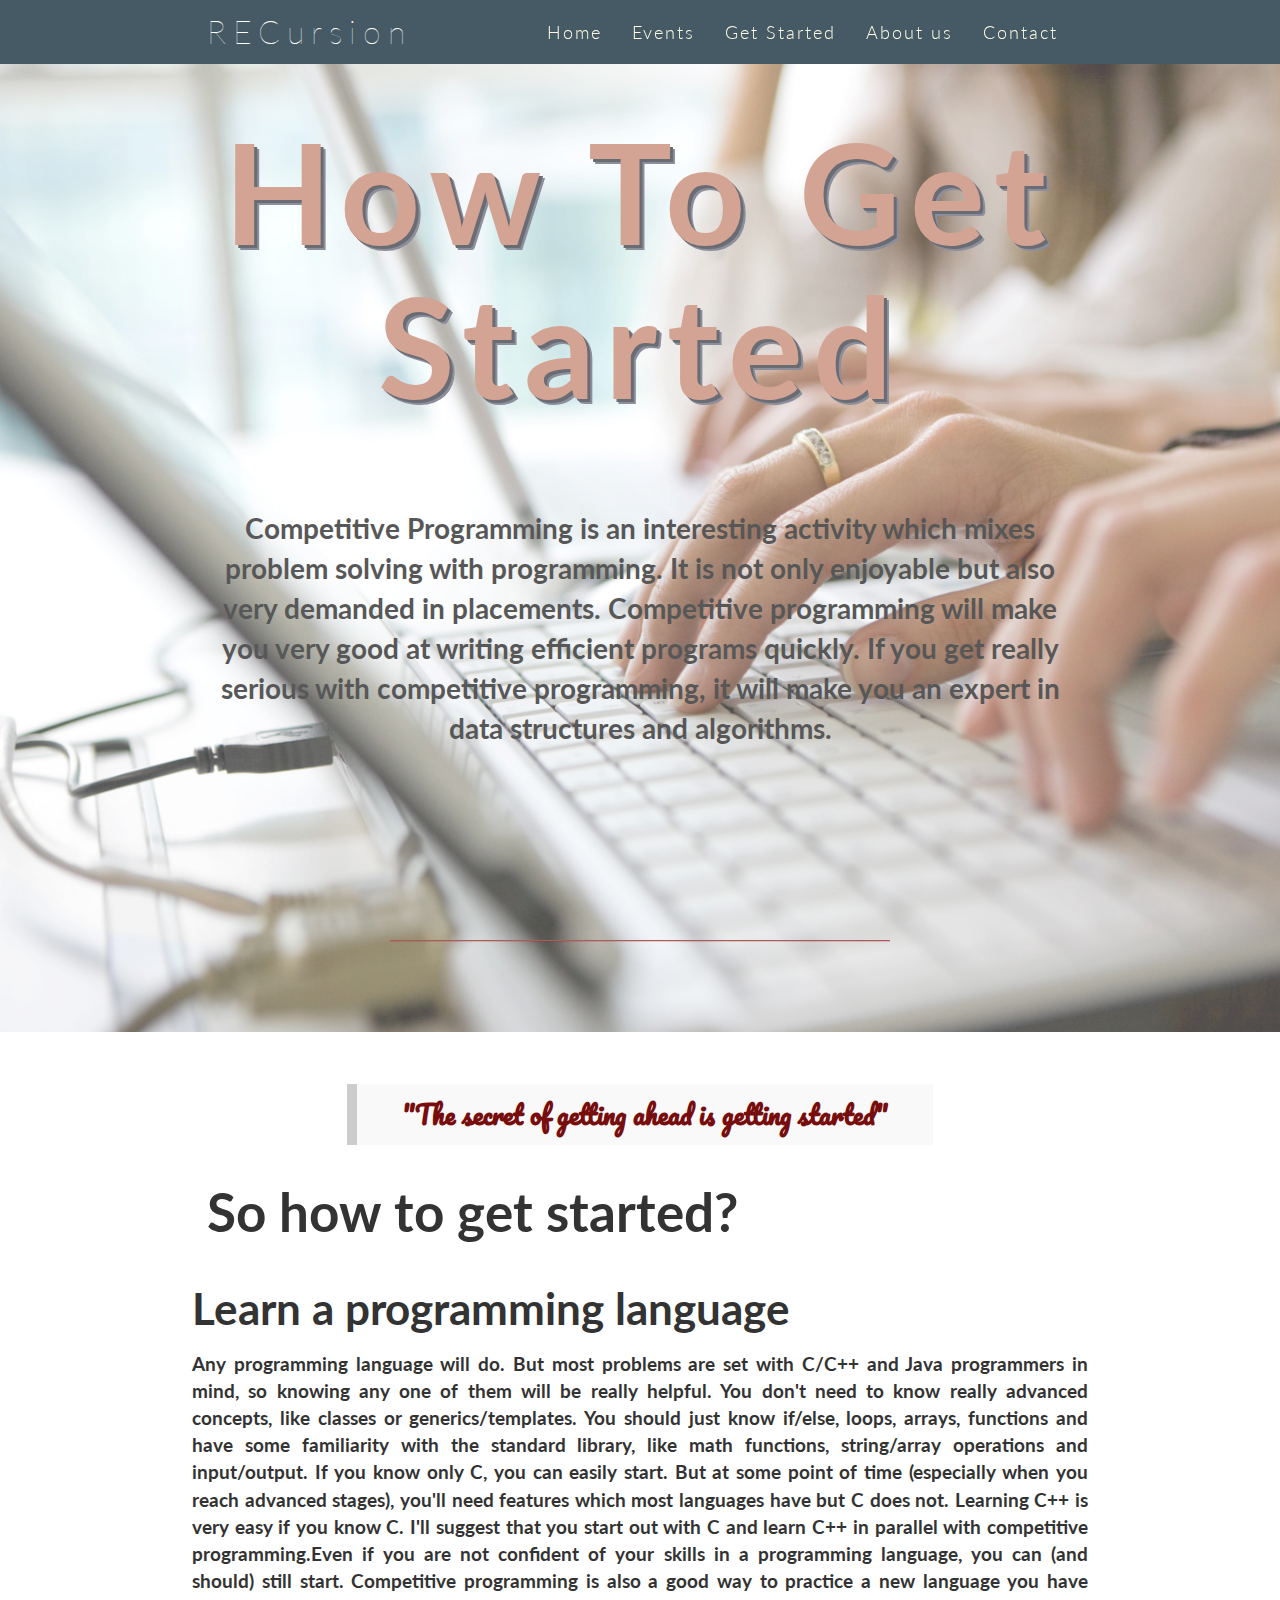
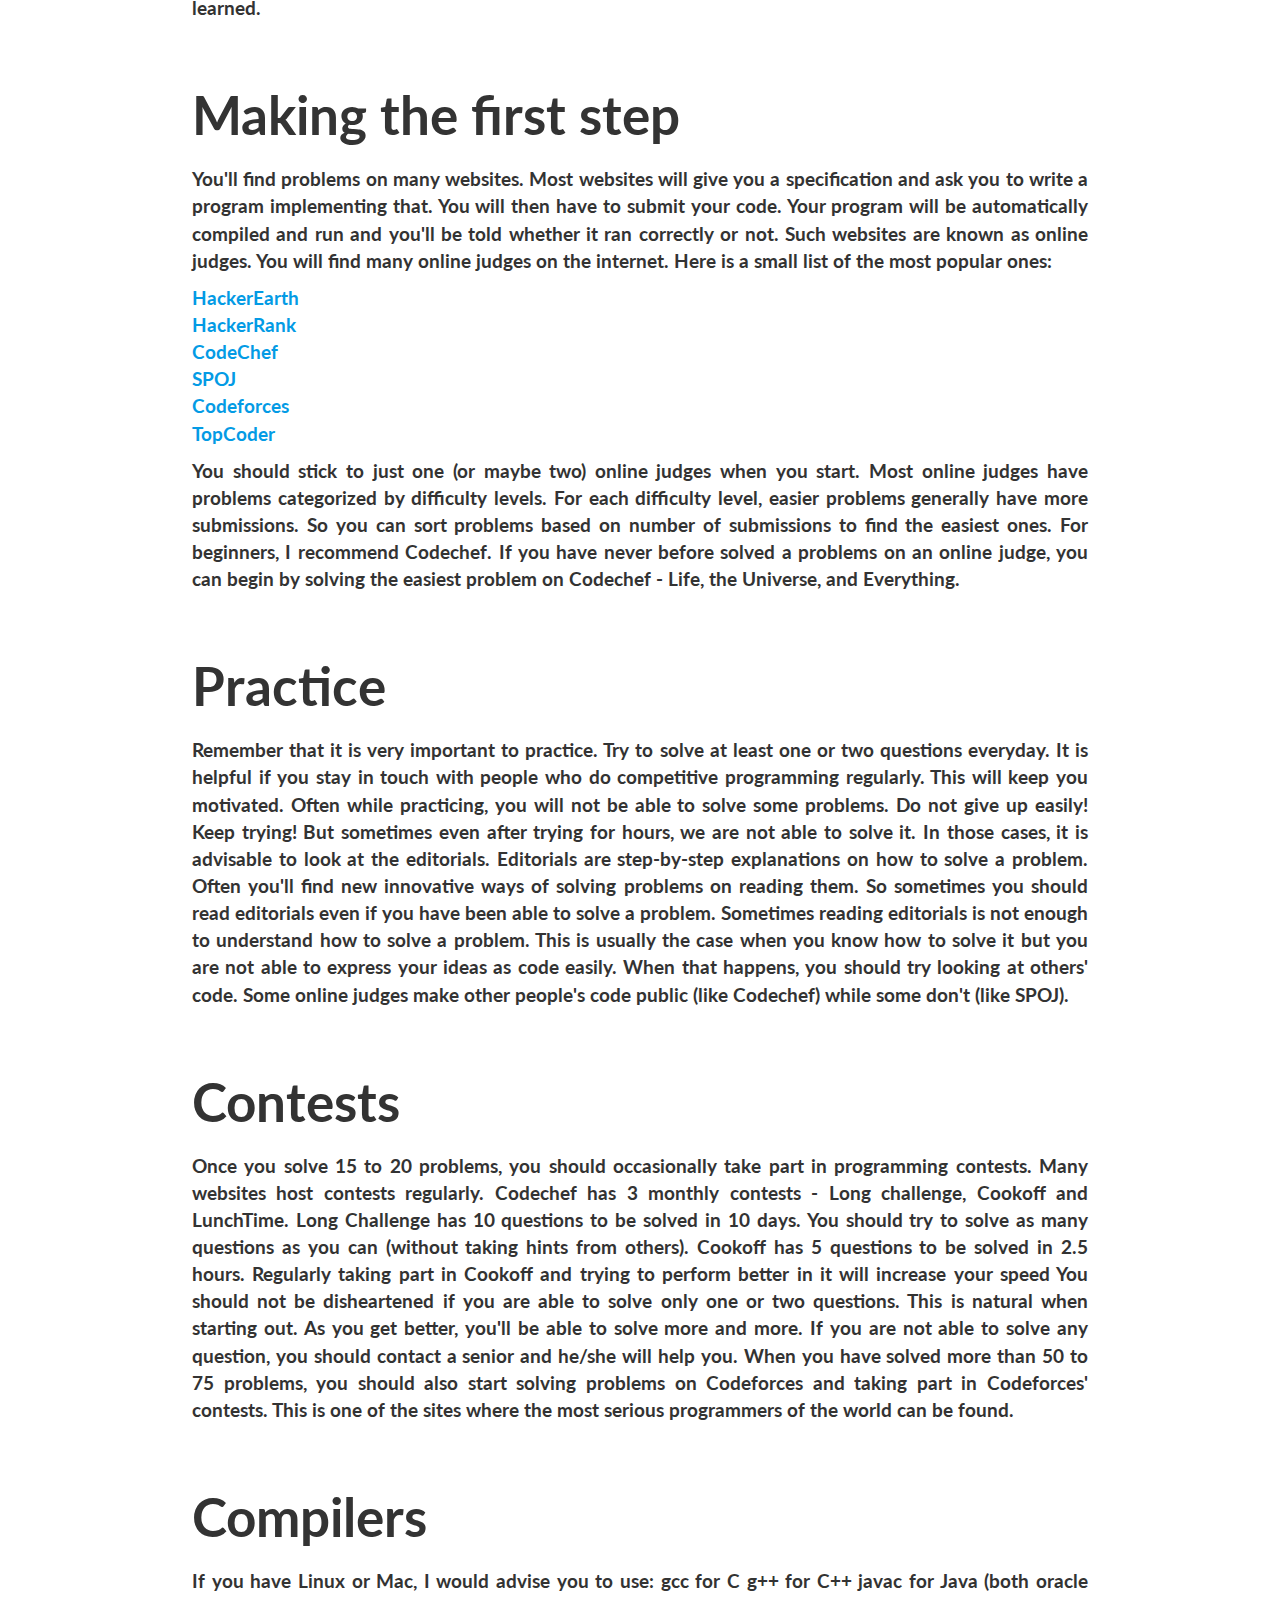
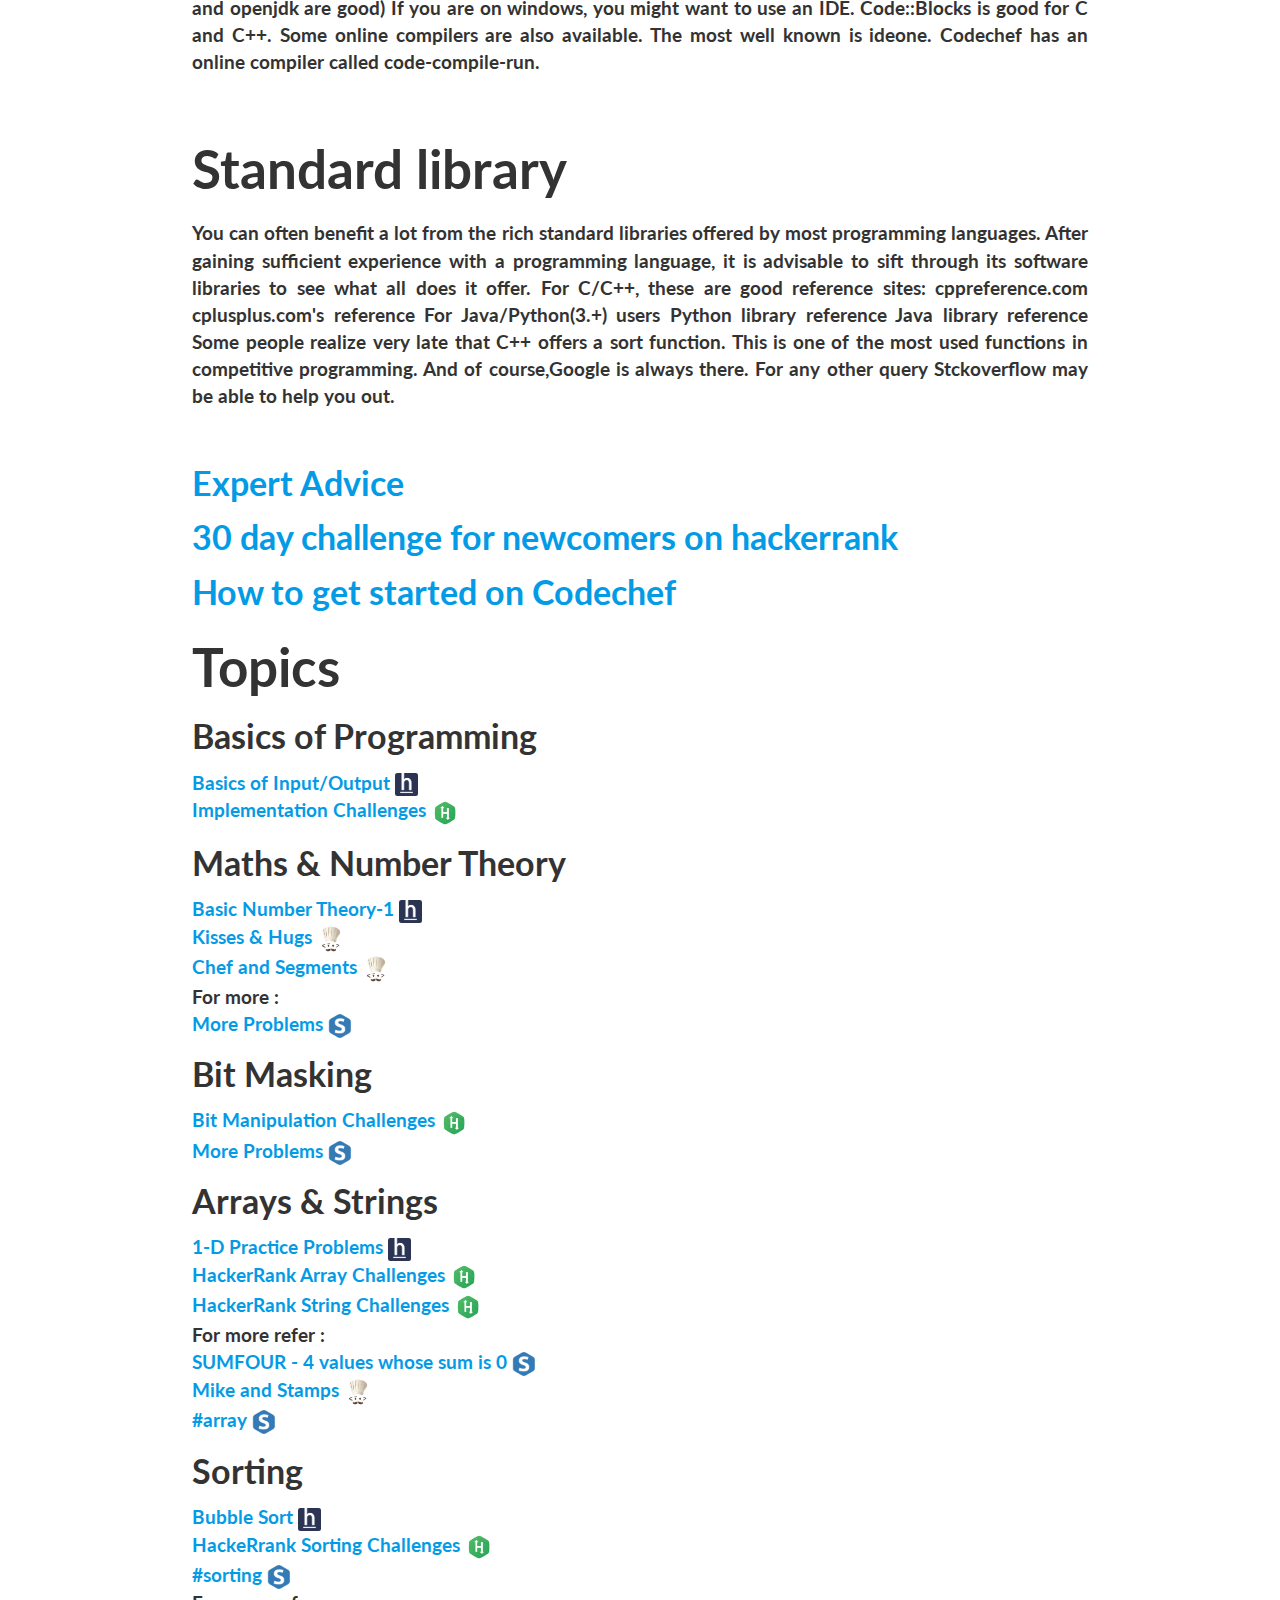
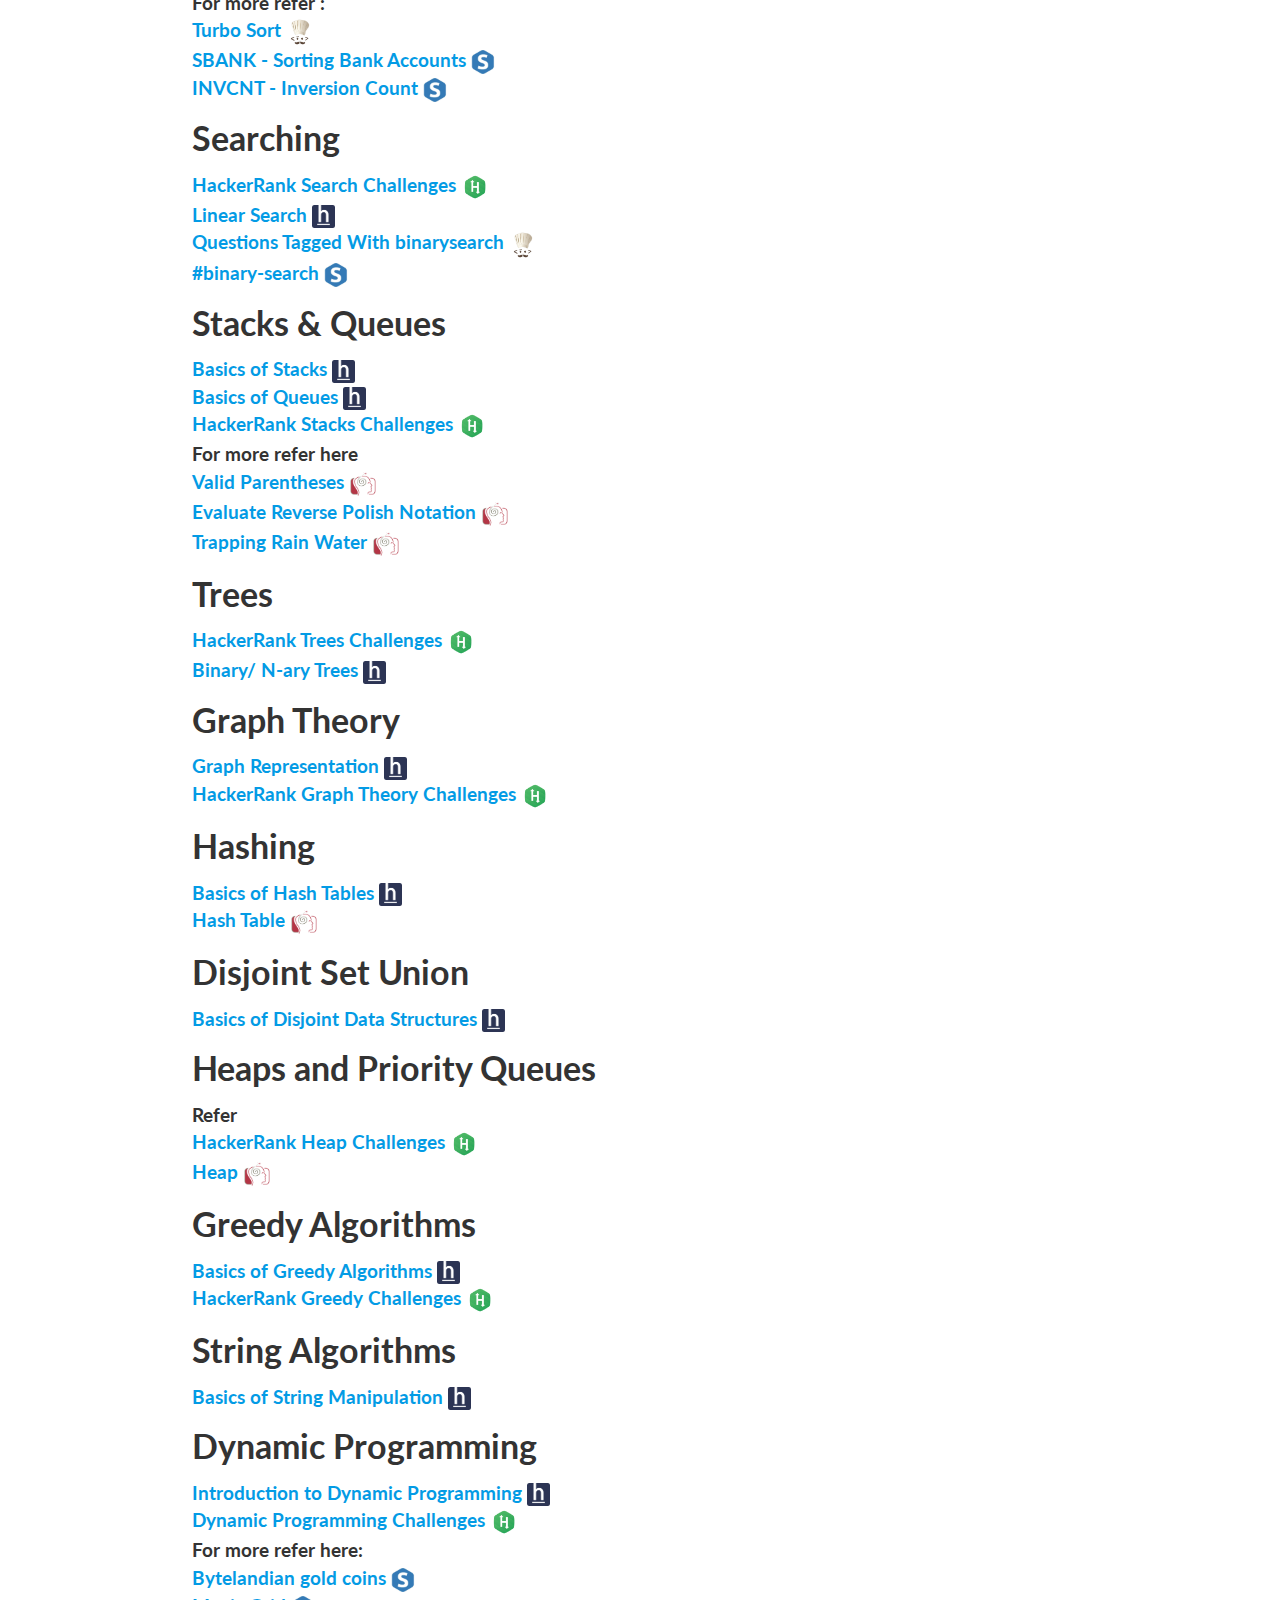
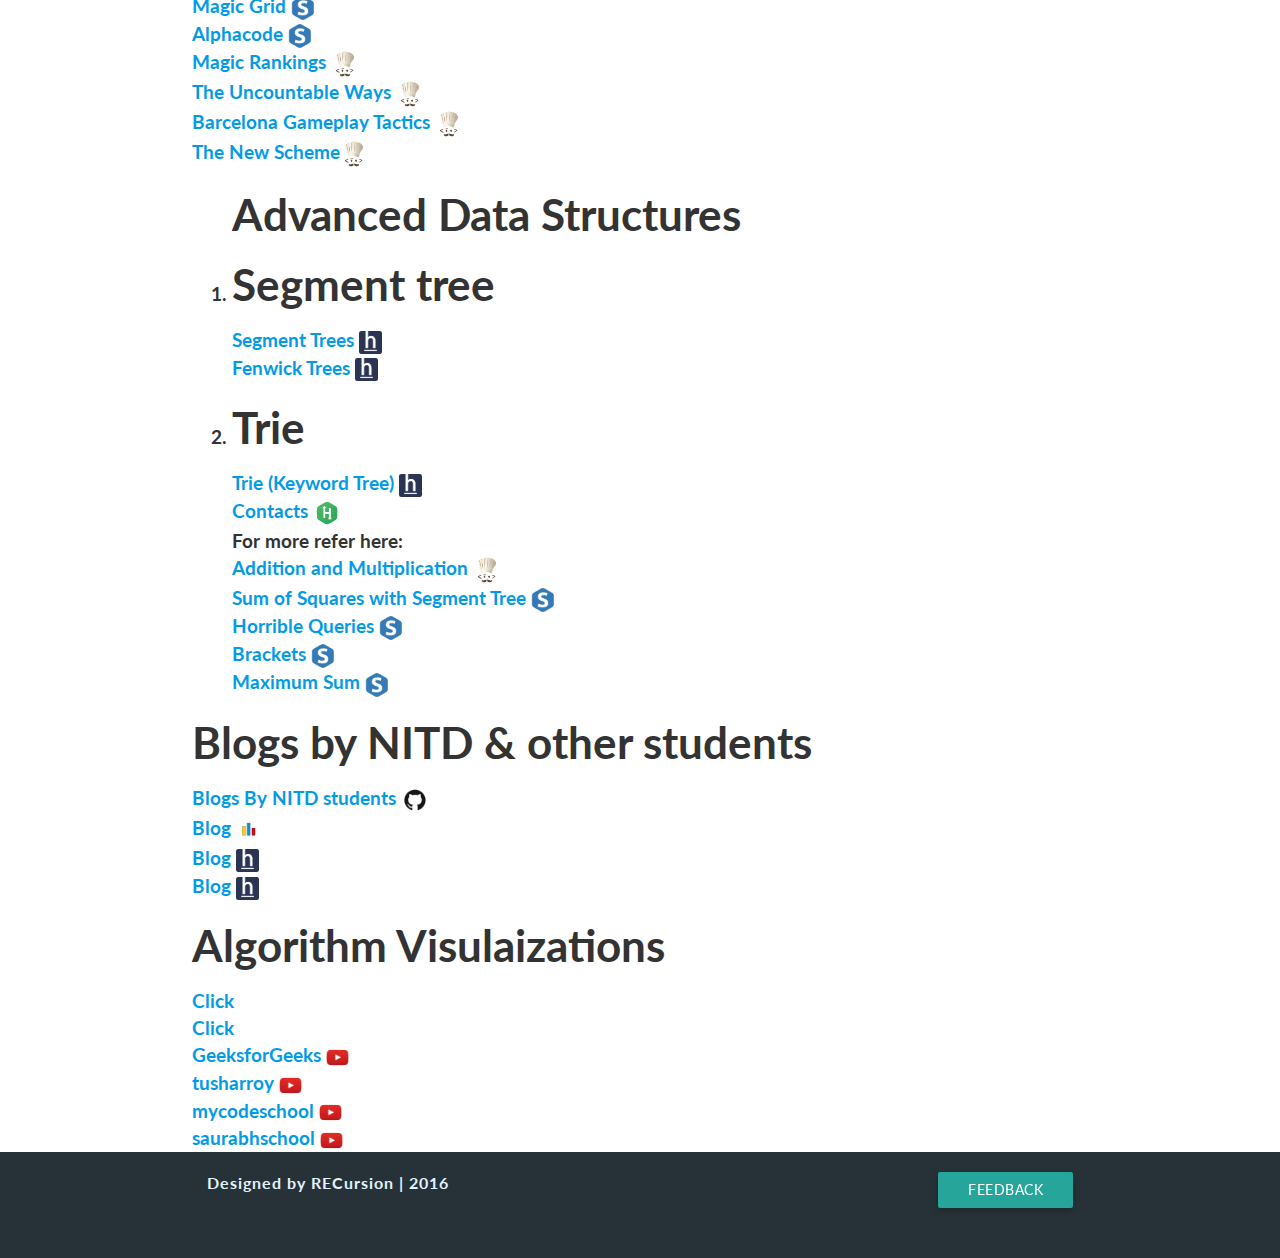
<file: GetStarted.html>
<html>
<head>
<meta http-equiv="Content-Type" content="text/html; charset=UTF-8"/>
    <meta name="viewport" content="width=device-width, initial-scale=1, maximum-scale=1.0, user-scalable=no"/>
    <meta name="theme-color" content="#2196F3">
    <title>Get Started</title>
    <link rel='shortcut icon' type='image/x-icon' href='img/rec.png'/>
    <!-- CSS  -->
    <link rel="stylesheet" href="https://maxcdn.bootstrapcdn.com/bootstrap/3.3.7/css/bootstrap.min.css" integrity="sha384-BVYiiSIFeK1dGmJRAkycuHAHRg32OmUcww7on3RYdg4Va+PmSTsz/K68vbdEjh4u" crossorigin="anonymous">
    <link href="min/plugin-min.css" type="text/css" rel="stylesheet">
    <link href="min/custom-min.css" type="text/css" rel="stylesheet" >
    <link href="css/landing-page.css" rel="stylesheet">
    <link href="css/owl.carousel.css" type="text/css" rel="stylesheet" >
    <link href="css/owl.theme.css" type="text/css" rel="stylesheet" >
    <link href="css/style.css" type="text/css" rel="stylesheet" >
    <link href="css/animate.min.css" type="text/css" rel="stylesheet" >

    <link href="css/font-awesome.min.css" rel="stylesheet" type="text/css">
     <link href="https://fonts.googleapis.com/icon?family=Material+Icons" rel="stylesheet">
     <link href="https://fonts.googleapis.com/css?family=Pacifico" rel="stylesheet">
    <link href="https://fonts.googleapis.com/css?family=Lato:300,400,700,300italic,400italic,700italic" rel="stylesheet" type="text/css">
</head>



<body>




<div id="myWS" class="wow fadeIn" >
<!--   NAVBAR  -->

        <div class="navbar-fixed">
           <nav id="nav_f" class="blue-grey darken-2" role="navigation">
               <div class="container">
                   <div class="nav-wrapper">
                   <a href="#" id="logo-container" class="brand-logo wow pulse" data-wow-duration="1s" data-wow-iteration="infinite" style="text-decoration: none;">RECursion</a>
                       <ul class="right hide-on-med-and-down">
                           <li class="waves-effect waves-light wow fadeIn" data-wow-delay="1s"><a href="#home" style="color: #fffde7" >Home</a></li>
                           <li class="waves-effect waves-light wow fadeIn" data-wow-delay="1s"><a href="#event" style="color: #fffde7">Events</a></li>
                           <li class="waves-effect waves-light wow fadeIn" data-wow-delay="1s"><a href="getstarted.html" target="_blank" style="color: #fffde7">Get Started</a></li>
                           <!-- <li class="waves-effect waves-light wow fadeIn" data-wow-delay="1s"><a href="#gallery" style="color: #fffde7">Gallery</a></li> -->
                           <li class="waves-effect waves-light wow fadeIn" data-wow-delay="1s"><a href="#about" style="color: #fffde7">About us</a></li>
                           <li class="waves-effect waves-light wow fadeIn" data-wow-delay="1s"><a href="#team" style="color: #fffde7">Contact</a></li>
                       </ul>
                       <ul id="nav-mobile" class="side-nav">
                         <li class="active"><a href="#">Home</a></li>
                         <li><a href="#event">Events</a></li>
                         <!-- <li><a href="">Getting Started</a></li> -->
                         <!-- <li><a href="#gallery">Gallery</a></li> -->
                         <li><a href="#about">About us</a></li>
                         <li><a href="#team">Contact</a></li>
                         <li> <a href="getstarted.html" target="_blank"> Get Started</a></li>
                       </ul>
                   <a href="#" data-activates="nav-mobile" class="button-collapse"><i class="mdi-navigation-menu"></i></a>
                   </div>
               </div>
           </nav>
         </div>

 <div class="get-started scrollspy wow slideInUp" id="home" >
    <div class="container">
        <div class="row">
            <div class="col-lg-12">
                <div class="get-message">
                    <h1 class="wow fadeInUp" data-wow-delay="0.5s">How To Get Started</h1>
                    <p class="wow fadeInDown" data-wow-delay="0.5s"><b> Competitive Programming </b>is an interesting activity which mixes problem solving with programming. It is not only enjoyable but also very demanded in placements. Competitive programming will make you very good at writing efficient programs quickly. If you get really serious with competitive programming, it will make you an expert in data structures and algorithms.<br></p>
                    <hr class="get-divider">                     
                </div>
            </div>
        </div>
    </div>
 </div>
    
    <div class="div-with-bg" id="home">
  <div class="section no-pad-bot white scrollspy" id="about">
         <div class="container">
         <div class="container2">
         <p align="Center">
            <blockquote class="wow fadeInUp" data-wow-duration="2s">
            "The secret of getting ahead is getting started"<br>
            </blockquote></p></div>
          <h2 class ="wow fadeInUp">So how to get started?</h2>
         </div>
    <div class="container2">
           
            <h3>Learn a programming language</h3>
            <p class="wow fadeIn" data-wow-duration="4s">
           Any programming language will do. But most problems are set with C/C++ and Java programmers in mind, so knowing any one of them will be really helpful.
You don't need to know really advanced concepts, like classes or generics/templates. You should just know if/else, loops, arrays, functions and have some familiarity with the standard library, like math functions, string/array operations and input/output.
If you know only C, you can easily start. But at some point of time (especially when you reach advanced stages), you'll need features which most languages have but C does not. Learning C++ is very easy if you know C. I'll suggest that you start out with C and learn C++ in parallel with competitive programming.Even if you are not confident of your skills in a programming language, you can (and should) still start. Competitive programming is also a good way to practice a new language you have learned.
           </p><br>
             <h2 class ="wow fadeInUp">Making the first step</h2>
            <p class="wow fadeIn" data-wow-duration="4s">
            You'll find problems on many websites.

Most websites will give you a specification and ask you to write a program implementing that. You will then have to submit your code. Your program will be automatically compiled and run and you'll be told whether it ran correctly or not. Such websites are known as online judges.

<b>You will find many online judges on the internet. Here is a small list of the most popular ones:</b>
<ul>
<li><a href="https://www.hackerearth.com/" target="_blank">HackerEarth</a></li>
<li> <a href="https://www.hackerrank.com/" target="_blank">HackerRank</a></li>
<li> <a href="https://www.codechef.com/" target="_blank">CodeChef</a></li>
<li> <a href="http://www.spoj.com/" target="_blank" >SPOJ</a></li>
<li> <a href="http://codeforces.com/" target="_blank">Codeforces</a></li>
<li> <a href="https://www.topcoder.com/" target="_blank">TopCoder</a></li>
</ul>

You should stick to just one (or maybe two) online judges when you start.

Most online judges have problems categorized by difficulty levels. For each difficulty level, easier problems generally have more submissions. So you can sort problems based on number of submissions to find the easiest ones.

For beginners, I recommend Codechef. If you have never before solved a problems on an online judge, you can begin by solving the easiest problem on Codechef - Life, the Universe, and Everything.</p><br>


 <h2 class ="wow fadeInUp">Practice</h2>
            <p class="wow fadeIn" data-wow-duration="4s">
            Remember that it is very important to practice. Try to solve at least one or two questions everyday.

It is helpful if you stay in touch with people who do competitive programming regularly. This will keep you motivated.

Often while practicing, you will not be able to solve some problems. Do not give up easily! Keep trying! But sometimes even after trying for hours, we are not able to solve it. In those cases, it is advisable to look at the editorials. Editorials are step-by-step explanations on how to solve a problem. Often you'll find new innovative ways of solving problems on reading them. So sometimes you should read editorials even if you have been able to solve a problem.

Sometimes reading editorials is not enough to understand how to solve a problem. This is usually the case when you know how to solve it but you are not able to express your ideas as code easily. When that happens, you should try looking at others' code. Some online judges make other people's code public (like Codechef) while some don't (like SPOJ).</p><br>

<h2 class ="wow fadeInUp">Contests</h2>
            <p class="wow fadeIn" data-wow-duration="4s">

Once you solve 15 to 20 problems, you should occasionally take part in programming contests. Many websites host contests regularly.

Codechef has 3 monthly contests - Long challenge, Cookoff and LunchTime. Long Challenge has 10 questions to be solved in 10 days. You should try to solve as many questions as you can (without taking hints from others). Cookoff has 5 questions to be solved in 2.5 hours. Regularly taking part in Cookoff and trying to perform better in it will increase your speed
You should not be disheartened if you are able to solve only one or two questions. This is natural when starting out. As you get better, you'll be able to solve more and more. If you are not able to solve any question, you should contact a senior and he/she will help you.

When you have solved more than 50 to 75 problems, you should also start solving problems on Codeforces and taking part in Codeforces' contests. This is one of the sites where the most serious programmers of the world can be found.
</p><br>
<h2 class ="wow fadeInUp">Compilers</h2>
            <p class="wow fadeIn" data-wow-duration="4s">
            If you have Linux or Mac, I would advise you to use:

gcc for C
g++ for C++
javac for Java (both oracle and openjdk are good)
If you are on windows, you might want to use an IDE. Code::Blocks is good for C and C++.
Some online compilers are also available. The most well known is ideone. Codechef has an online compiler called code-compile-run.</p><br>

<h2 class ="wow fadeInUp">Standard library</h2>
            <p class="wow fadeIn" data-wow-duration="4s">
You can often benefit a lot from the rich standard libraries offered by most programming languages. After gaining sufficient experience with a programming language, it is advisable to sift through its software libraries to see what all does it offer.

For C/C++, these are good reference sites:

cppreference.com
cplusplus.com's reference

For Java/Python(3.+) users
Python library reference
Java library reference

Some people realize very late that C++ offers a sort function. This is one of the most used functions in competitive programming.
And of course,Google is always there.
For any other query Stckoverflow may be able to help you out.</p><br>

<h4><a href="https://github.com/RECursion-NITD/Resources/wiki/Advice" target="_blank"> Expert Advice</a></h4>


<h4> <a href="https://www.hackerrank.com/domains/tutorials/30-days-of-code/page:1" target="_blank"> 30 day challenge for newcomers on hackerrank </a><br>
</h4>

<h4><a href="https://www.codechef.com/getting-started" target="_blank"> How to get started on Codechef</a></h4>

<h2 class ="wow fadeInUp">Topics</h2>
            <p class="wow fadeIn" data-wow-duration="4s">

 <h4>Basics of Programming</h4> 
<ul style="list-style-position:inside;">
<li><a href="https://www.hackerearth.com/practice/basic-programming/input-output/basics-of-input-output/practice-problems/?sort_by=partially%20solved&p_level=V-E"target="_blank"> Basics of Input/Output <img src="img/hackerearth.png" style="width:23px;height:23px;"></a> <br></li>
<li><a href="https://www.hackerrank.com/domains/algorithms/implementation/difficulty:easy/page:1" target="_blank">Implementation Challenges <img src="img/hackerrank.jpg" style="width:28px;height:28px;"></a><br></li>
</ul></li>
<!--<a href="https://www.codechef.com/tags/problems/simple-easy" target="_blank">Click</a><br>-->

<h4>Maths & Number Theory </h4>
<ul style="list-style-position:inside;">
<li><a href="https://www.hackerearth.com/practice/math/number-theory/basic-number-theory-1/practice-problems/?sort_by=partially%20solved&p_level=V-E" target="_blank"> Basic Number Theory-1  <img src="img/hackerearth.png" style="width:23px;height:23px;"></a><br></li>
<li><a href="https://www.codechef.com/problems/CKISSHUG" target="_blank"> Kisses & Hugs <img src="img/codechef.jpeg" style="width:28px;height:28px;"></a><br></li>
<li><a href="https://www.codechef.com/problems/CHMOD" target="_blank"> Chef and Segments <img src="img/codechef.jpeg" style="width:28px;height:28px;"> </a><br></li>
For more : <br>
<li><a href="http://www.spoj.com/problems/tag/math?sort=6" target="_blank"> More Problems  <img src="img/spoj.jpeg" style="width:24px;height:24px;"> </a><br></li>
</ul></li>
<!--https://discuss.codechef.com/tags/maths/ -->

<h4>Bit Masking</h4>
<ul style="list-style-position:inside;">
<li><a href="https://www.hackerrank.com/domains/algorithms/bit-manipulation/difficulty:easy/page:1" target="_blank"> Bit Manipulation Challenges <img src="img/hackerrank.jpg" style="width:28px;height:28px;"></a><br></li>
<li><a href="http://www.spoj.com/problems/tag/bitmasks?sort=6" target="_blank"> More Problems <img src="img/spoj.jpeg" style="width:24px;height:24px;"></a><br></li>
</ul></li>
<!--https://discuss.codechef.com/tags/bitmasking/-->

<h4>Arrays & Strings</h4>
<ul style="list-style-position:inside;">
<li><a href="https://www.hackerearth.com/practice/data-structures/arrays/1-d/practice-problems/?sort_by=solved&p_level=V-E" target="_blank">1-D Practice Problems <img src="img/hackerearth.png" style="width:23px;height:23px;"></a><li>
<li><a href="https://www.hackerrank.com/domains/data-structures/arrays/difficulty:easy/page:1" target="_blank"> HackerRank Array Challenges <img src="img/hackerrank.jpg" style="width:28px;height:28px;"></a><li>
<li><a href="https://www.hackerrank.com/domains/algorithms/strings/difficulty:easy/page:1" target="_blank"> HackerRank String Challenges <img src="img/hackerrank.jpg" style="width:28px;height:28px;"> </a></li>
For more refer : <br>
<li><a href="http://www.spoj.com/problems/SUMFOUR" target="_blank">SUMFOUR - 4 values whose sum is 0 <img src="img/spoj.jpeg" style="width:24px;height:24px;"></a><br></li>
<li><a href="http://www.codechef.com/problems/MIKE3" target="_blank"> Mike and Stamps <img src="img/codechef.jpeg" style="width:28px;height:28px;"></a><br></li>
<li><a href="http://www.spoj.com/problems/tag/array" target="_blank"> #array <img src="img/spoj.jpeg" style="width:24px;height:24px;"> </a></li>
</ul></li>
<h4>Sorting</h4>
<ul style="list-style-position:inside;">
<li><a href="https://www.hackerearth.com/practice/algorithms/sorting/bubble-sort/practice-problems/?sort_by=solved" target="_blank"> Bubble Sort <img src="img/hackerearth.png" style="width:23px;height:23px;"> </a> <br></li>
<li><a href="https://www.hackerrank.com/domains/algorithms/arrays-and-sorting/difficulty:easy/page:1" target="_blank"> HackeRrank Sorting Challenges <img src="img/hackerrank.jpg" style="width:28px;height:28px;"></a><br></li>
<!--<a href="https://discuss.codechef.com/tags/sorting/?sort=active" target="_blank">Click </a><br> -->
<li><a href="http://www.spoj.com/problems/tag/sorting?sort=11" target="_blank"> #sorting <img src="img/spoj.jpeg" style="width:24px;height:24px;"> </a><br></li>

For more refer :<br>
<li><a href="https://www.codechef.com/problems/TSORT" target="_blank">Turbo Sort <img src="img/codechef.jpeg" style="width:28px;height:28px;"> </a> <br></li>
<li><a href="http://www.spoj.com/problems/SBANK/" target="_blank"> SBANK - Sorting Bank Accounts <img src="img/spoj.jpeg" style="width:24px;height:24px;"> </a> <br></li>
<li><a href="http://www.spoj.com/problems/INVCNT" target="_blank"> INVCNT - Inversion Count <img src="img/spoj.jpeg" style="width:24px;height:24px;"></a><br></li>
</ul></li>
<h4>Searching</h4>
<ul style="list-style-position:inside;">
<li><a href="https://www.hackerrank.com/domains/algorithms/search/difficulty:easy/page:1" target="_blank">HackerRank Search Challenges <img src="img/hackerrank.jpg" style="width:28px;height:28px;"> </a><br></li>
<li><a href="https://www.hackerearth.com/practice/algorithms/searching/linear-search/practice-problems/?sort_by=partially%20solved&p_level=E" target="_blank">Linear Search <img src="img/hackerearth.png" style="width:23px;height:23px;"></a><br></li>
<li><a href="https://discuss.codechef.com/tags/binarysearch/" target="_blank"> Questions Tagged With binarysearch <img src="img/codechef.jpeg" style="width:28px;height:28px;"> </a><br></li>
<li><a href="http://www.spoj.com/problems/tag/binary-search" target="_blank"> #binary-search <img src="img/spoj.jpeg" style="width:24px;height:24px;"> </a><br></li>
</ul>
</li>
<h4>Stacks & Queues</h4>
<ul style="list-style-position:inside;">
<li><a href="https://www.hackerearth.com/practice/data-structures/stacks/basics-of-stacks/practice-problems/?sort_by=partially%20solved&p_level=E" target="_blank">Basics of Stacks <img src="img/hackerearth.png" style="width:23px;height:23px;"> </a><br></li>
<li><a href="https://www.hackerearth.com/practice/data-structures/queues/basics-of-queues/practice-problems/" target="_blank"> Basics of Queues <img src="img/hackerearth.png" style="width:23px;height:23px;">  </a><br></li>
<li><a href="https://www.hackerrank.com/domains/data-structures/stacks/difficulty:easy/page:1" target="_blank"> HackerRank Stacks Challenges <img src="img/hackerrank.jpg" style="width:28px;height:28px;">  </a><br></li>
For more refer here <br>

<li><a href="https://leetcode.com/problems/valid-parentheses/" target="_blank"> Valid Parentheses <img src="img/leetcode.png" style="width:28px;height:28px;"> </a><br></li>
<li><a href="https://leetcode.com/problems/evaluate-reverse-polish-notation/" target="_blank"> Evaluate Reverse Polish Notation <img src="img/leetcode.png" style="width:28px;height:28px;"> </a><br></li>
<li><a href="https://leetcode.com/problems/trapping-rain-water/" target="_blank"> Trapping Rain Water <img src="img/leetcode.png" style="width:28px;height:28px;"> </a><br></li>
</ul>
</li>

<h4>Trees</h4>
<ul style="list-style-position:inside;">
<li><a href="https://www.hackerrank.com/domains/data-structures/trees/difficulty:easy/page:1" target="_blank"> HackerRank Trees Challenges <img src="img/hackerrank.jpg" style="width:28px;height:28px;">  </a><br></li>
<li><a href="https://www.hackerearth.com/practice/data-structures/trees/binary-and-nary-trees/practice-problems/?sort_by=partially%20solved&p_level=E" target="_blank"> Binary/ N-ary Trees <img src="img/hackerearth.png" style="width:23px;height:23px;"> </a><br>
</li>
</ul></li>
<h4>Graph Theory</h4>
<ul style="list-style-position:inside;">
<li><a href="https://www.hackerearth.com/practice/algorithms/graphs/graph-representation/practice-problems/?sort_by=partially%20solved&p_level=E" target="_blank"> Graph Representation <img src="img/hackerearth.png" style="width:23px;height:23px;"> </a><br>
</li>
<li><a href="https://www.hackerrank.com/domains/algorithms/graph-theory/difficulty:medium/page:1" target="_blank"> HackerRank Graph Theory Challenges <img src="img/hackerrank.jpg" style="width:28px;height:28px;"> </a><br></li>
</ul></li>
<h4>Hashing</h4>
<ul style="list-style-position:inside;">
<li><a href="https://www.hackerearth.com/practice/data-structures/hash-tables/basics-of-hash-tables/practice-problems/?sort_by=partially%20solved&p_level=E" target="_blank"> Basics of Hash Tables <img src="img/hackerearth.png" style="width:23px;height:23px;"></a><br>
</li>
<li><a href="https://leetcode.com/tag/hash-table/" target="_blank"> Hash Table <img src="img/leetcode.png" style="width:28px;height:28px;"></a><br></li>
</ul></li>
<h4>Disjoint Set Union</h4>
<ul style="list-style-position:inside;">
<li><a href="https://www.hackerearth.com/practice/data-structures/disjoint-data-strutures/basics-of-disjoint-data-structures/practice-problems/?sort_by=partially%20solved&p_level=E" target="_blank"> Basics of Disjoint Data Structures <img src="img/hackerearth.png" style="width:23px;height:23px;"> </a><br>
</li></ul></li>
<h4>Heaps and Priority Queues</h4>
<ul style="list-style-position:inside;">
Refer <br>
<li><a href="https://www.hackerrank.com/domains/data-structures/heap/difficulty:easy/page:1" target="_blank"> HackerRank Heap Challenges <img src="img/hackerrank.jpg" style="width:28px;height:28px;"> </a><br></li>
<li><a href="https://leetcode.com/tag/heap/" target="_blank"> Heap <img src="img/leetcode.png" style="width:28px;height:28px;"></a><br></li>
</ul></li>
<h4>Greedy Algorithms</h4>
<ul style="list-style-position:inside;">
<li><a href="https://www.hackerearth.com/practice/algorithms/greedy/basics-of-greedy-algorithms/practice-problems/?sort_by=partially%20solved&p_level=E" target="_blank"> Basics of Greedy Algorithms <img src="img/hackerearth.png" style="width:23px;height:23px;">  </a><br>
</li>
<li><a href="https://www.hackerrank.com/domains/algorithms/greedy/difficulty:easy/page:1" target="_blank"> HackerRank Greedy Challenges <img src="img/hackerrank.jpg" style="width:28px;height:28px;">  </a><br></li>
</ul></li>
<h4>String Algorithms</h4>
<ul style="list-style-position:inside;">
<li><a href="https://www.hackerearth.com/practice/algorithms/string-algorithm/basics-of-string-manipulation/practice-problems/?sort_by=partially%20solved&p_level=E" target="_blank"> Basics of String Manipulation <img src="img/hackerearth.png" style="width:23px;height:23px;">  </a><br>
</li></ul></li>
<h4>Dynamic Programming</h4>
<ul style="list-style-position:inside;">
<li><a href="https://www.hackerearth.com/practice/algorithms/dynamic-programming/introduction-to-dynamic-programming-1/practice-problems/?sort_by=partially%20solved&p_level=E" target="_blank"> Introduction to Dynamic Programming  <img src="img/hackerearth.png" style="width:23px;height:23px;"> </a><br>
</li>
<li><a href="https://www.hackerrank.com/domains/algorithms/dynamic-programming/difficulty:medium/page:1" target="_blank"> Dynamic Programming Challenges <img src="img/hackerrank.jpg" style="width:28px;height:28px;"> </a><br></li>

For more refer here:<br>
<li><a href="http://www.spoj.com/problems/COINS/" target="_blank"> Bytelandian gold coins <img src="img/spoj.jpeg" style="width:24px;height:24px;"> </a><br></li>
<li><a href="http://www.spoj.com/problems/AMR11A/" target="_blank"> Magic Grid <img src="img/spoj.jpeg" style="width:24px;height:24px;">  </a><br></li>
<li><a href="http://www.spoj.com/problems/ACODE/" target="_blank"> Alphacode  <img src="img/spoj.jpeg" style="width:24px;height:24px;"> </a><br></li>
<li><a href="http://www.codechef.com/DEC12/problems/MGCRNK/" target="_blank"> Magic Rankings <img src="img/codechef.jpeg" style="width:28px;height:28px;"> </a><br></li>
<li><a href="http://www.codechef.com/DEC12/problems/CNTWAYS" target="_blank"> The Uncountable Ways <img src="img/codechef.jpeg" style="width:28px;height:28px;"></a><br></li>
<li><a href="http://www.codechef.com/APRIL13/problems/FCBARCA/" target="_blank"> Barcelona Gameplay Tactics <img src="img/codechef.jpeg" style="width:28px;height:28px;"></a><br></li>

<li><a href="http://www.codechef.com/OCT12/problems/NEWSCH/" target="_blank"> The New Scheme<img src="img/codechef.jpeg" style="width:28px;height:28px;"> </a><br></li>
</ul></li>
</ol>
<ol style="list-style-type:decimal;list-stlye-position:outside;">
<h3>Advanced Data Structures</h3>

<li><b><h3>Segment tree</h3></b></li>
<ul style="list-style-position:inside;">
<li><a href="https://www.hackerearth.com/practice/data-structures/advanced-data-structures/segment-trees/practice-problems/?sort_by=partially%20solved&p_level=E" target="_blank"> Segment Trees <img src="img/hackerearth.png" style="width:23px;height:23px;"> </a><br>
</li>
<li><a href="https://www.hackerearth.com/practice/data-structures/advanced-data-structures/fenwick-binary-indexed-trees/practice-problems/?sort_by=partially%20solved&p_level=E" target="_blank"> Fenwick Trees <img src="img/hackerearth.png" style="width:23px;height:23px;"></a><br>
</li></ul></li>
<li><h3>Trie</h3></li>
<ul style="list-style-position:inside;">
<li><a href="https://www.hackerearth.com/practice/data-structures/advanced-data-structures/trie-keyword-tree/practice-problems/?sort_by=partially%20solved&p_level=E-M,M" target="_blank"> Trie (Keyword Tree) <img src="img/hackerearth.png" style="width:23px;height:23px;"></a><br>
</li>
<li><a href="https://www.hackerrank.com/challenges/contacts" target="_blank"> Contacts <img src="img/hackerrank.jpg" style="width:28px;height:28px;"> </a><br></li>

For more refer here: <br>
<li><a href="https://www.codechef.com/problems/ADDMUL" target="_blank"> Addition and Multiplication <img src="img/codechef.jpeg" style="width:28px;height:28px;"></a><br></li>
<li><a href="http://www.spoj.com/problems/SEGSQRSS" target="_blank"> Sum of Squares with Segment Tree <img src="img/spoj.jpeg" style="width:24px;height:24px;"></a><br></li>
<li><a href="http://www.spoj.com/problems/HORRIBLE" target="_blank"> Horrible Queries <img src="img/spoj.jpeg" style="width:24px;height:24px;"></a><br></li>
<li><a href="http://www.spoj.com/problems/BRCKTS/" target="_blank"> Brackets <img src="img/spoj.jpeg" style="width:24px;height:24px;"></a><br></li>
<li><a href="http://www.spoj.com/problems/KGSS/" target="_blank"> Maximum Sum <img src="img/spoj.jpeg" style="width:24px;height:24px;"></a><br></li>
</ul>
</ol>

<h3> Blogs by NITD & other students</h3>
<a href="https://github.com/RECursion-NITD/Resources/wiki/Blogs-by-NITD-students" target="_blank">Blogs By NITD students <img src="img/githubicon.png" style="width:28px;height:28px;"> </a><br>
<a href="http://codeforces.com/blog/entry/23054" target="_blank">Blog <img src="img/codeforces.png" style="width:28px;height:28px;"> </a><br>
<a href="http://blog.hackerearth.com/2013/09/competitive-programming-getting-started_11.html" target="_blank">Blog <img src="img/hackerearth.png" style="width:23px;height:23px;"> </a><br>
<a href="https://www.hackerearth.com/practice/notes/getting-started-with-the-sport-of-programming/" target="_blank">Blog <img src="img/hackerearth.png" style="width:23px;height:23px;"> </a><br>

<h3> Algorithm Visulaizations </h3>
<a href="https://www.cs.usfca.edu/~galles/visualization/Algorithms.html" target="_blank">Click </a><br>
<a href="https://visualgo.net/" target="_blank"> Click </a><br>
<a href="https://www.youtube.com/channel/UC0RhatS1pyxInC00YKjjBqQ" target="_blank"> GeeksforGeeks <img src="img/youtube.jpg" style="width:23px;height:23px;"> </a><br>
<a href="https://www.youtube.com/user/tusharroy2525" target="_blank"> tusharroy <img src="img/youtube.jpg" style="width:23px;height:23px;"> </a> <br>
<a href="https://www.youtube.com/user/mycodeschool" target="_blank"> mycodeschool <img src="img/youtube.jpg" style="width:23px;height:23px;"> </a><br>
<a href="https://www.youtube.com/user/saurabhschool" target="_blank"> saurabhschool <img src="img/youtube.jpg" style="width:23px;height:23px;"> </a><br>
    
   </div>


<!-- FOOTER  -->

  <footer class="page-footer blue-grey darken-4">
        <div class="container">
          <span style="font-size: 16px; color: #e3f2fd;letter-spacing: 1px;" class="wow bounceInUp" data-wow-delay="1.5s" >Designed by RECursion | 2016</span>
          <span style="float:right;">
           <a href="https://docs.google.com/forms/d/e/1FAIpQLSdUvgWjyhptIah864yRGaULSjqFVcb10yAtXCcHduVsKtGXOA/formResponse" class="waves-effect waves-light btn wow bounceInUp" target="_blank" data-wow-delay="1.5s">Feedback</a>
          </span>
        </div>
    </footer>
    </div>
    </div>

</body>
</html>
</file>
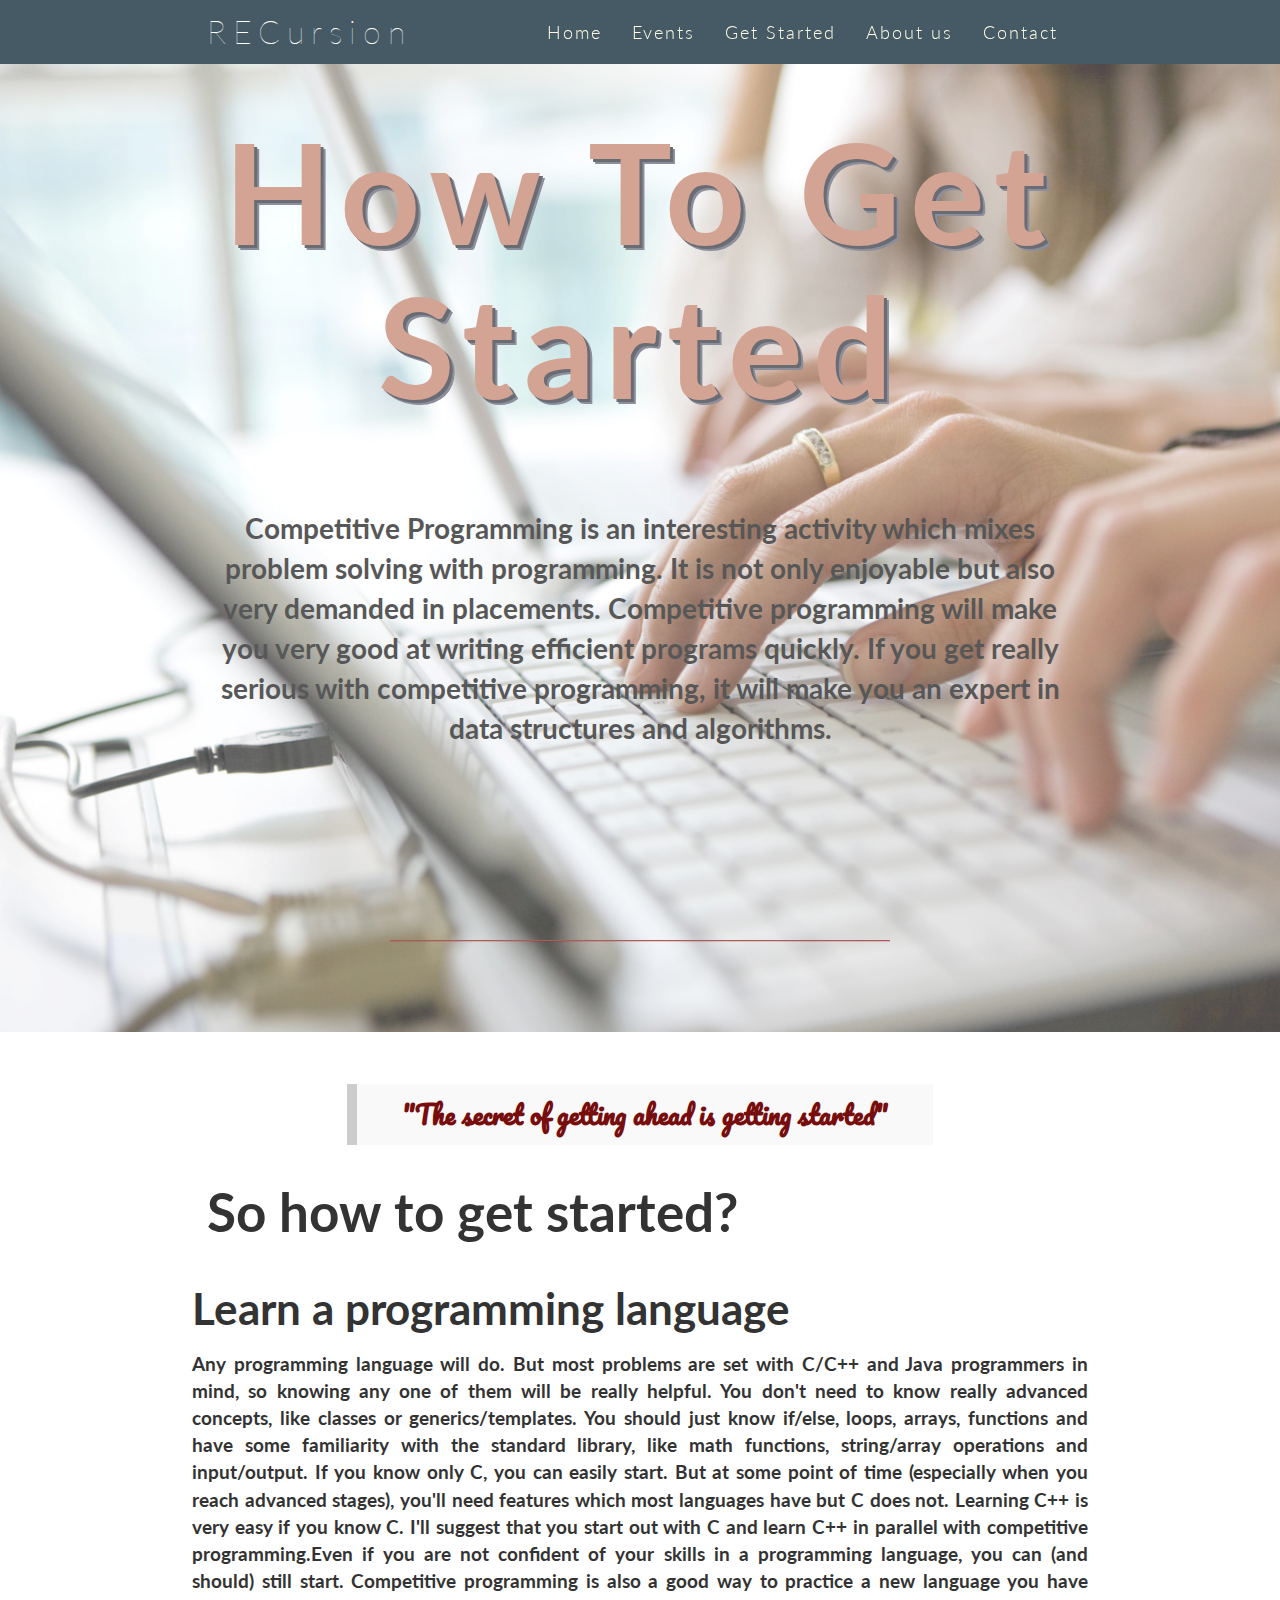
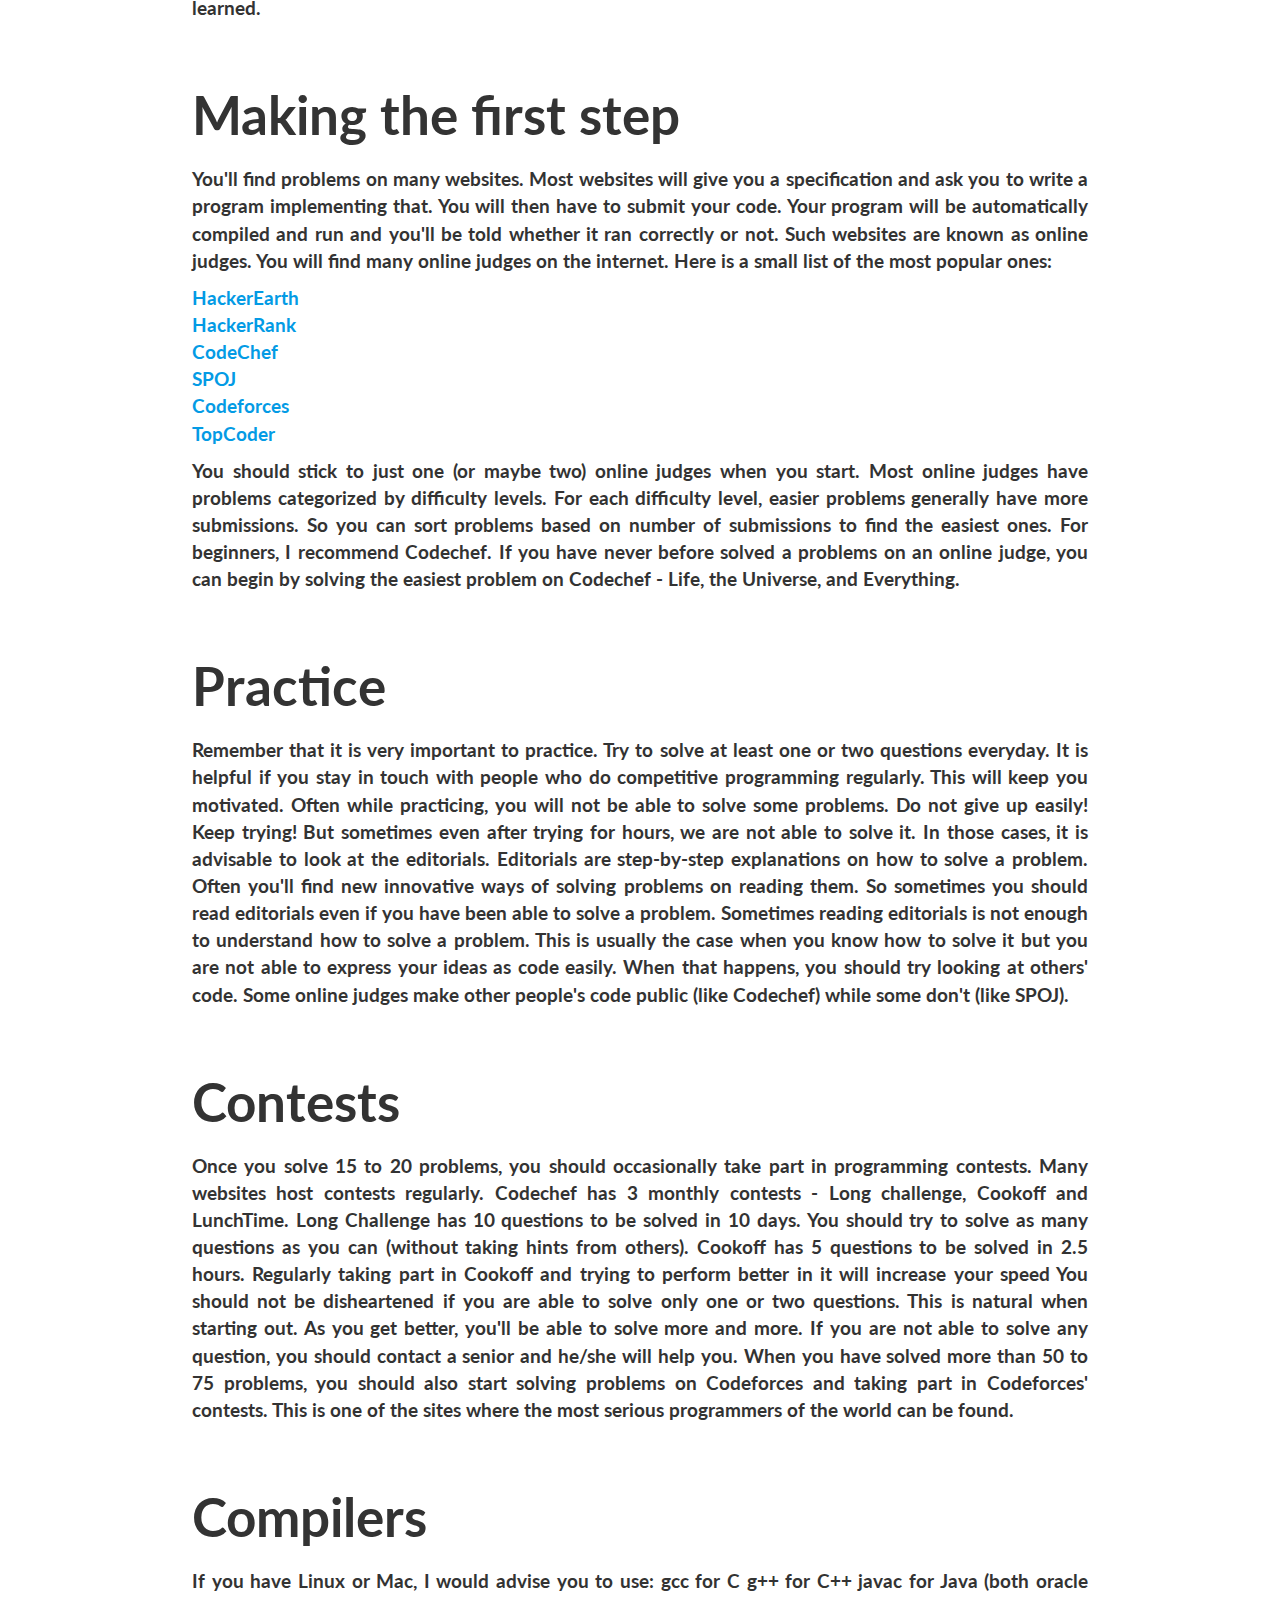
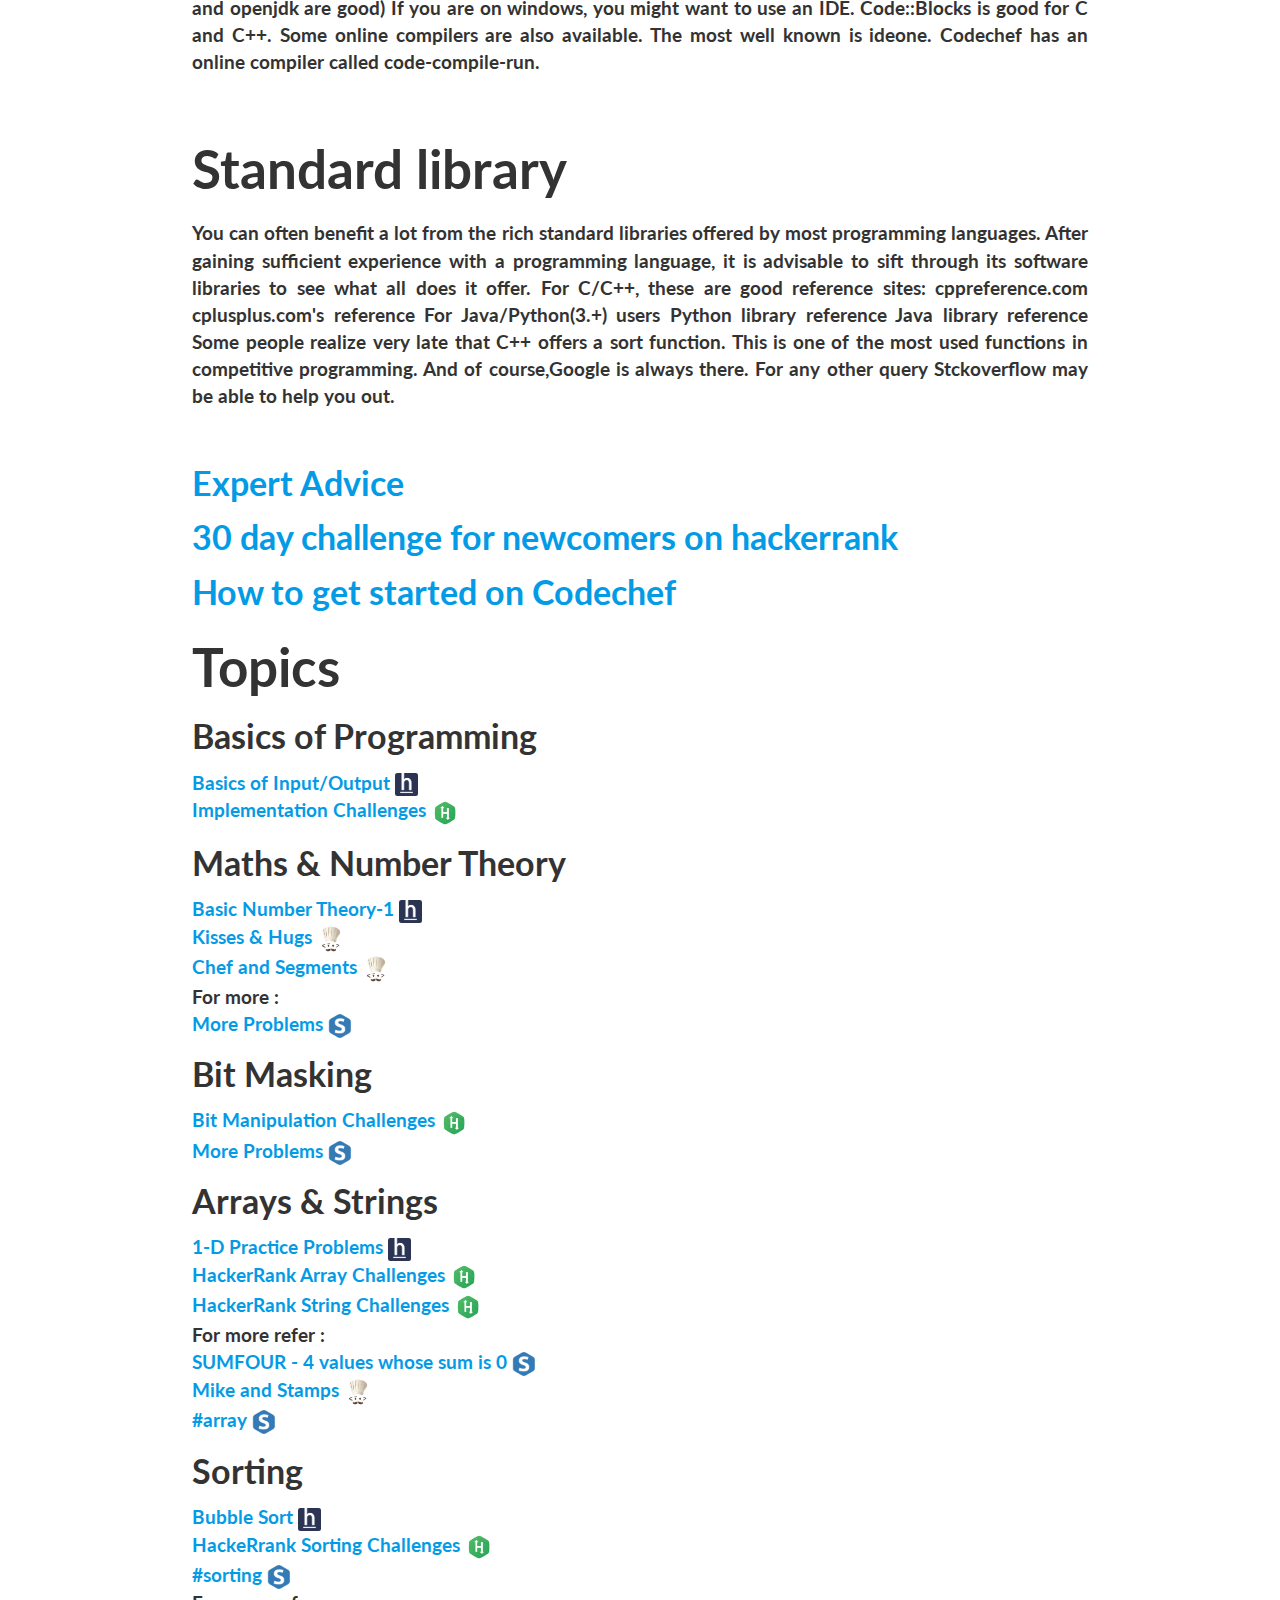
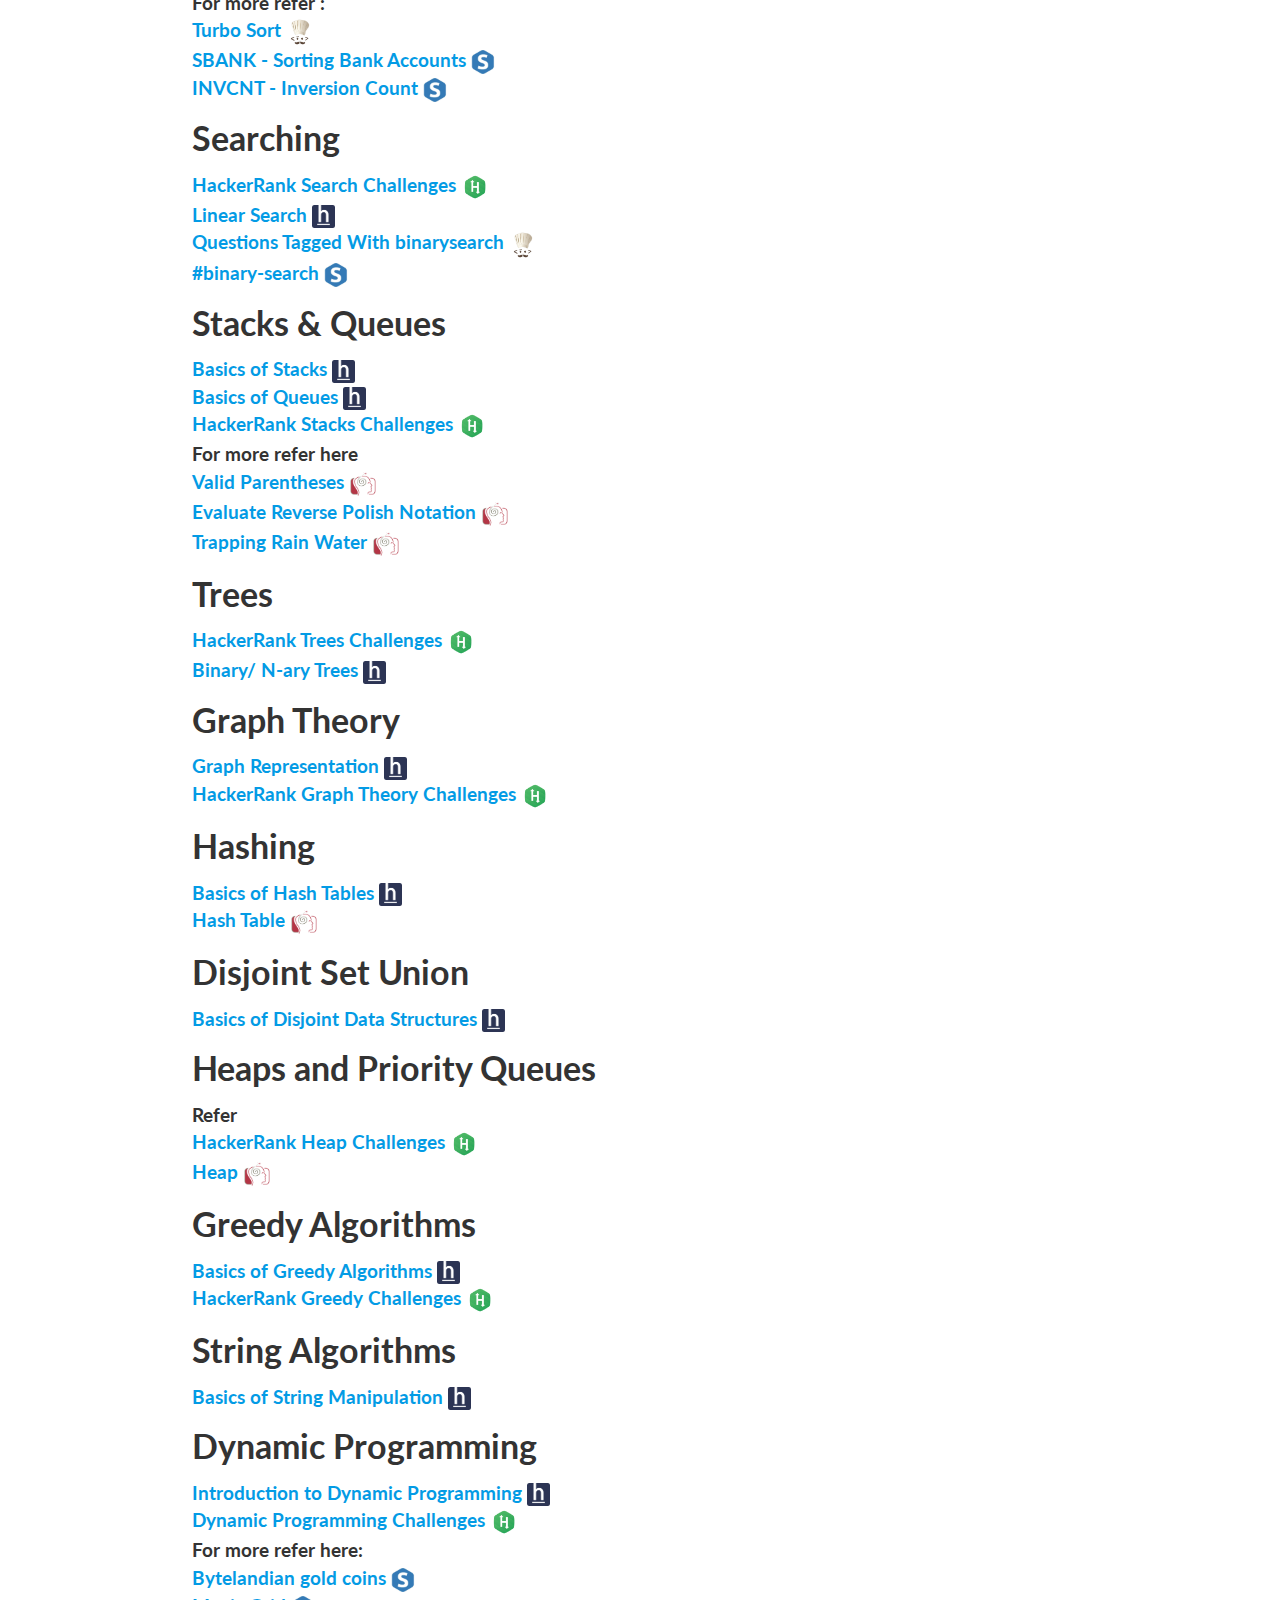
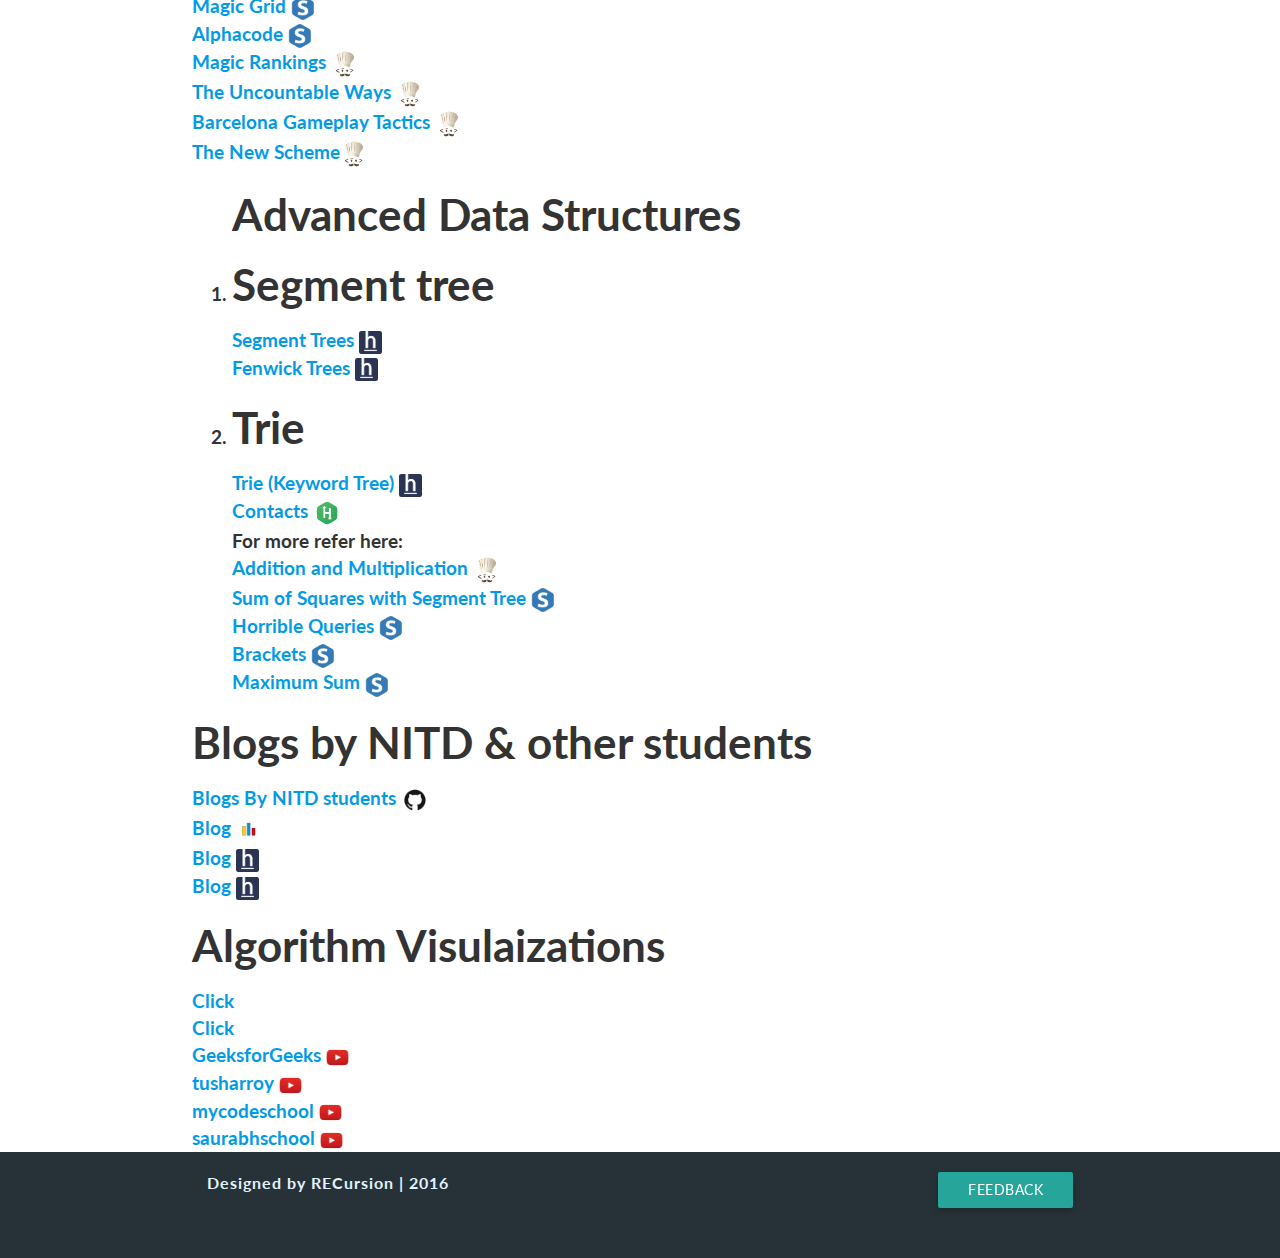
<file: getstarted.html>
<html>
<head>
<meta http-equiv="Content-Type" content="text/html; charset=UTF-8"/>
    <meta name="viewport" content="width=device-width, initial-scale=1, maximum-scale=1.0, user-scalable=no"/>
    <meta name="theme-color" content="#2196F3">
    <title>Get Started</title>
    <link rel='shortcut icon' type='image/x-icon' href='img/rec.png'/>
    <!-- CSS  -->
    <link rel="stylesheet" href="https://maxcdn.bootstrapcdn.com/bootstrap/3.3.7/css/bootstrap.min.css" integrity="sha384-BVYiiSIFeK1dGmJRAkycuHAHRg32OmUcww7on3RYdg4Va+PmSTsz/K68vbdEjh4u" crossorigin="anonymous">
    <link href="min/plugin-min.css" type="text/css" rel="stylesheet">
    <link href="min/custom-min.css" type="text/css" rel="stylesheet" >
    <link href="css/landing-page.css" rel="stylesheet">
    <link href="css/owl.carousel.css" type="text/css" rel="stylesheet" >
    <link href="css/owl.theme.css" type="text/css" rel="stylesheet" >
    <link href="css/style.css" type="text/css" rel="stylesheet" >
    <link href="css/animate.min.css" type="text/css" rel="stylesheet" >

    <link href="css/font-awesome.min.css" rel="stylesheet" type="text/css">
     <link href="https://fonts.googleapis.com/icon?family=Material+Icons" rel="stylesheet">
     <link href="https://fonts.googleapis.com/css?family=Pacifico" rel="stylesheet">
    <link href="https://fonts.googleapis.com/css?family=Lato:300,400,700,300italic,400italic,700italic" rel="stylesheet" type="text/css">
</head>



<body>




<div id="myWS" class="wow fadeIn" >
<!--   NAVBAR  -->

        <div class="navbar-fixed">
           <nav id="nav_f" class="blue-grey darken-2" role="navigation">
               <div class="container">
                   <div class="nav-wrapper">
                   <a href="#" id="logo-container" class="brand-logo wow pulse" data-wow-duration="1s" data-wow-iteration="infinite" style="text-decoration: none;">RECursion</a>
                       <ul class="right hide-on-med-and-down">
                           <li class="waves-effect waves-light wow fadeIn" data-wow-delay="1s"><a href="/#home" style="color: #fffde7" >Home</a></li>
                           <li class="waves-effect waves-light wow fadeIn" data-wow-delay="1s"><a href="/#event" style="color: #fffde7">Events</a></li>
                           <li class="waves-effect waves-light wow fadeIn" data-wow-delay="1s"><a href="#" style="color: #fffde7">Get Started</a></li>
                           <!-- <li class="waves-effect waves-light wow fadeIn" data-wow-delay="1s"><a href="#gallery" style="color: #fffde7">Gallery</a></li> -->
                           <li class="waves-effect waves-light wow fadeIn" data-wow-delay="1s"><a href="/#about" style="color: #fffde7">About us</a></li>
                           <li class="waves-effect waves-light wow fadeIn" data-wow-delay="1s"><a href="/#team" style="color: #fffde7">Contact</a></li>
                       </ul>
                       <ul id="nav-mobile" class="side-nav">
                         <li class="active"><a href="#">Home</a></li>
                         <li><a href="/#event">Events</a></li>
                         <!-- <li><a href="">Getting Started</a></li> -->
                         <!-- <li><a href="#gallery">Gallery</a></li> -->
                         <li><a href="/#about">About us</a></li>
                         <li><a href="/#team">Contact</a></li>
                         <li> <a href="#"> Get Started</a></li>
                       </ul>
                   <a href="#" data-activates="nav-mobile" class="button-collapse"><i class="mdi-navigation-menu"></i></a>
                   </div>
               </div>
           </nav>
         </div>

 <div class="get-started scrollspy wow slideInUp" id="home" >
    <div class="container">
        <div class="row">
            <div class="col-lg-12">
                <div class="get-message">
                    <h1 class="wow fadeInUp" data-wow-delay="0.5s">How To Get Started</h1>
                    <p class="wow fadeInDown" data-wow-delay="0.5s"><b> Competitive Programming </b>is an interesting activity which mixes problem solving with programming. It is not only enjoyable but also very demanded in placements. Competitive programming will make you very good at writing efficient programs quickly. If you get really serious with competitive programming, it will make you an expert in data structures and algorithms.<br></p>
                    <hr class="get-divider">                     
                </div>
            </div>
        </div>
    </div>
 </div>
    
    <div class="div-with-bg" id="home">
  <div class="section no-pad-bot white scrollspy" id="about">
         <div class="container">
         <div class="container2">
         <p align="Center">
            <blockquote class="wow fadeInUp" data-wow-duration="2s">
            "The secret of getting ahead is getting started"<br>
            </blockquote></p></div>
          <h2 class ="wow fadeInUp">So how to get started?</h2>
         </div>
    <div class="container2">
           
            <h3>Learn a programming language</h3>
            <p class="wow fadeIn" data-wow-duration="4s">
           Any programming language will do. But most problems are set with C/C++ and Java programmers in mind, so knowing any one of them will be really helpful.
You don't need to know really advanced concepts, like classes or generics/templates. You should just know if/else, loops, arrays, functions and have some familiarity with the standard library, like math functions, string/array operations and input/output.
If you know only C, you can easily start. But at some point of time (especially when you reach advanced stages), you'll need features which most languages have but C does not. Learning C++ is very easy if you know C. I'll suggest that you start out with C and learn C++ in parallel with competitive programming.Even if you are not confident of your skills in a programming language, you can (and should) still start. Competitive programming is also a good way to practice a new language you have learned.
           </p><br>
             <h2 class ="wow fadeInUp">Making the first step</h2>
            <p class="wow fadeIn" data-wow-duration="4s">
            You'll find problems on many websites.

Most websites will give you a specification and ask you to write a program implementing that. You will then have to submit your code. Your program will be automatically compiled and run and you'll be told whether it ran correctly or not. Such websites are known as online judges.

<b>You will find many online judges on the internet. Here is a small list of the most popular ones:</b>
<ul>
<li><a href="https://www.hackerearth.com/" target="_blank">HackerEarth</a></li>
<li> <a href="https://www.hackerrank.com/" target="_blank">HackerRank</a></li>
<li> <a href="https://www.codechef.com/" target="_blank">CodeChef</a></li>
<li> <a href="http://www.spoj.com/" target="_blank" >SPOJ</a></li>
<li> <a href="http://codeforces.com/" target="_blank">Codeforces</a></li>
<li> <a href="https://www.topcoder.com/" target="_blank">TopCoder</a></li>
</ul>

You should stick to just one (or maybe two) online judges when you start.

Most online judges have problems categorized by difficulty levels. For each difficulty level, easier problems generally have more submissions. So you can sort problems based on number of submissions to find the easiest ones.

For beginners, I recommend Codechef. If you have never before solved a problems on an online judge, you can begin by solving the easiest problem on Codechef - Life, the Universe, and Everything.</p><br>


 <h2 class ="wow fadeInUp">Practice</h2>
            <p class="wow fadeIn" data-wow-duration="4s">
            Remember that it is very important to practice. Try to solve at least one or two questions everyday.

It is helpful if you stay in touch with people who do competitive programming regularly. This will keep you motivated.

Often while practicing, you will not be able to solve some problems. Do not give up easily! Keep trying! But sometimes even after trying for hours, we are not able to solve it. In those cases, it is advisable to look at the editorials. Editorials are step-by-step explanations on how to solve a problem. Often you'll find new innovative ways of solving problems on reading them. So sometimes you should read editorials even if you have been able to solve a problem.

Sometimes reading editorials is not enough to understand how to solve a problem. This is usually the case when you know how to solve it but you are not able to express your ideas as code easily. When that happens, you should try looking at others' code. Some online judges make other people's code public (like Codechef) while some don't (like SPOJ).</p><br>

<h2 class ="wow fadeInUp">Contests</h2>
            <p class="wow fadeIn" data-wow-duration="4s">

Once you solve 15 to 20 problems, you should occasionally take part in programming contests. Many websites host contests regularly.

Codechef has 3 monthly contests - Long challenge, Cookoff and LunchTime. Long Challenge has 10 questions to be solved in 10 days. You should try to solve as many questions as you can (without taking hints from others). Cookoff has 5 questions to be solved in 2.5 hours. Regularly taking part in Cookoff and trying to perform better in it will increase your speed
You should not be disheartened if you are able to solve only one or two questions. This is natural when starting out. As you get better, you'll be able to solve more and more. If you are not able to solve any question, you should contact a senior and he/she will help you.

When you have solved more than 50 to 75 problems, you should also start solving problems on Codeforces and taking part in Codeforces' contests. This is one of the sites where the most serious programmers of the world can be found.
</p><br>
<h2 class ="wow fadeInUp">Compilers</h2>
            <p class="wow fadeIn" data-wow-duration="4s">
            If you have Linux or Mac, I would advise you to use:

gcc for C
g++ for C++
javac for Java (both oracle and openjdk are good)
If you are on windows, you might want to use an IDE. Code::Blocks is good for C and C++.
Some online compilers are also available. The most well known is ideone. Codechef has an online compiler called code-compile-run.</p><br>

<h2 class ="wow fadeInUp">Standard library</h2>
            <p class="wow fadeIn" data-wow-duration="4s">
You can often benefit a lot from the rich standard libraries offered by most programming languages. After gaining sufficient experience with a programming language, it is advisable to sift through its software libraries to see what all does it offer.

For C/C++, these are good reference sites:

cppreference.com
cplusplus.com's reference

For Java/Python(3.+) users
Python library reference
Java library reference

Some people realize very late that C++ offers a sort function. This is one of the most used functions in competitive programming.
And of course,Google is always there.
For any other query Stckoverflow may be able to help you out.</p><br>

<h4><a href="https://github.com/RECursion-NITD/Resources/wiki/Advice" target="_blank"> Expert Advice</a></h4>


<h4> <a href="https://www.hackerrank.com/domains/tutorials/30-days-of-code/page:1" target="_blank"> 30 day challenge for newcomers on hackerrank </a><br>
</h4>

<h4><a href="https://www.codechef.com/getting-started" target="_blank"> How to get started on Codechef</a></h4>

<h2 class ="wow fadeInUp">Topics</h2>
            <p class="wow fadeIn" data-wow-duration="4s">

 <h4>Basics of Programming</h4> 
<ul style="list-style-position:inside;">
<li><a href="https://www.hackerearth.com/practice/basic-programming/input-output/basics-of-input-output/practice-problems/?sort_by=partially%20solved&p_level=V-E"target="_blank"> Basics of Input/Output <img src="img/hackerearth.png" style="width:23px;height:23px;"></a> <br></li>
<li><a href="https://www.hackerrank.com/domains/algorithms/implementation/difficulty:easy/page:1" target="_blank">Implementation Challenges <img src="img/hackerrank.jpg" style="width:28px;height:28px;"></a><br></li>
</ul></li>
<!--<a href="https://www.codechef.com/tags/problems/simple-easy" target="_blank">Click</a><br>-->

<h4>Maths & Number Theory </h4>
<ul style="list-style-position:inside;">
<li><a href="https://www.hackerearth.com/practice/math/number-theory/basic-number-theory-1/practice-problems/?sort_by=partially%20solved&p_level=V-E" target="_blank"> Basic Number Theory-1  <img src="img/hackerearth.png" style="width:23px;height:23px;"></a><br></li>
<li><a href="https://www.codechef.com/problems/CKISSHUG" target="_blank"> Kisses & Hugs <img src="img/codechef.jpeg" style="width:28px;height:28px;"></a><br></li>
<li><a href="https://www.codechef.com/problems/CHMOD" target="_blank"> Chef and Segments <img src="img/codechef.jpeg" style="width:28px;height:28px;"> </a><br></li>
For more : <br>
<li><a href="http://www.spoj.com/problems/tag/math?sort=6" target="_blank"> More Problems  <img src="img/spoj.jpeg" style="width:24px;height:24px;"> </a><br></li>
</ul></li>
<!--https://discuss.codechef.com/tags/maths/ -->

<h4>Bit Masking</h4>
<ul style="list-style-position:inside;">
<li><a href="https://www.hackerrank.com/domains/algorithms/bit-manipulation/difficulty:easy/page:1" target="_blank"> Bit Manipulation Challenges <img src="img/hackerrank.jpg" style="width:28px;height:28px;"></a><br></li>
<li><a href="http://www.spoj.com/problems/tag/bitmasks?sort=6" target="_blank"> More Problems <img src="img/spoj.jpeg" style="width:24px;height:24px;"></a><br></li>
</ul></li>
<!--https://discuss.codechef.com/tags/bitmasking/-->

<h4>Arrays & Strings</h4>
<ul style="list-style-position:inside;">
<li><a href="https://www.hackerearth.com/practice/data-structures/arrays/1-d/practice-problems/?sort_by=solved&p_level=V-E" target="_blank">1-D Practice Problems <img src="img/hackerearth.png" style="width:23px;height:23px;"></a><li>
<li><a href="https://www.hackerrank.com/domains/data-structures/arrays/difficulty:easy/page:1" target="_blank"> HackerRank Array Challenges <img src="img/hackerrank.jpg" style="width:28px;height:28px;"></a><li>
<li><a href="https://www.hackerrank.com/domains/algorithms/strings/difficulty:easy/page:1" target="_blank"> HackerRank String Challenges <img src="img/hackerrank.jpg" style="width:28px;height:28px;"> </a></li>
For more refer : <br>
<li><a href="http://www.spoj.com/problems/SUMFOUR" target="_blank">SUMFOUR - 4 values whose sum is 0 <img src="img/spoj.jpeg" style="width:24px;height:24px;"></a><br></li>
<li><a href="http://www.codechef.com/problems/MIKE3" target="_blank"> Mike and Stamps <img src="img/codechef.jpeg" style="width:28px;height:28px;"></a><br></li>
<li><a href="http://www.spoj.com/problems/tag/array" target="_blank"> #array <img src="img/spoj.jpeg" style="width:24px;height:24px;"> </a></li>
</ul></li>
<h4>Sorting</h4>
<ul style="list-style-position:inside;">
<li><a href="https://www.hackerearth.com/practice/algorithms/sorting/bubble-sort/practice-problems/?sort_by=solved" target="_blank"> Bubble Sort <img src="img/hackerearth.png" style="width:23px;height:23px;"> </a> <br></li>
<li><a href="https://www.hackerrank.com/domains/algorithms/arrays-and-sorting/difficulty:easy/page:1" target="_blank"> HackeRrank Sorting Challenges <img src="img/hackerrank.jpg" style="width:28px;height:28px;"></a><br></li>
<!--<a href="https://discuss.codechef.com/tags/sorting/?sort=active" target="_blank">Click </a><br> -->
<li><a href="http://www.spoj.com/problems/tag/sorting?sort=11" target="_blank"> #sorting <img src="img/spoj.jpeg" style="width:24px;height:24px;"> </a><br></li>

For more refer :<br>
<li><a href="https://www.codechef.com/problems/TSORT" target="_blank">Turbo Sort <img src="img/codechef.jpeg" style="width:28px;height:28px;"> </a> <br></li>
<li><a href="http://www.spoj.com/problems/SBANK/" target="_blank"> SBANK - Sorting Bank Accounts <img src="img/spoj.jpeg" style="width:24px;height:24px;"> </a> <br></li>
<li><a href="http://www.spoj.com/problems/INVCNT" target="_blank"> INVCNT - Inversion Count <img src="img/spoj.jpeg" style="width:24px;height:24px;"></a><br></li>
</ul></li>
<h4>Searching</h4>
<ul style="list-style-position:inside;">
<li><a href="https://www.hackerrank.com/domains/algorithms/search/difficulty:easy/page:1" target="_blank">HackerRank Search Challenges <img src="img/hackerrank.jpg" style="width:28px;height:28px;"> </a><br></li>
<li><a href="https://www.hackerearth.com/practice/algorithms/searching/linear-search/practice-problems/?sort_by=partially%20solved&p_level=E" target="_blank">Linear Search <img src="img/hackerearth.png" style="width:23px;height:23px;"></a><br></li>
<li><a href="https://discuss.codechef.com/tags/binarysearch/" target="_blank"> Questions Tagged With binarysearch <img src="img/codechef.jpeg" style="width:28px;height:28px;"> </a><br></li>
<li><a href="http://www.spoj.com/problems/tag/binary-search" target="_blank"> #binary-search <img src="img/spoj.jpeg" style="width:24px;height:24px;"> </a><br></li>
</ul>
</li>
<h4>Stacks & Queues</h4>
<ul style="list-style-position:inside;">
<li><a href="https://www.hackerearth.com/practice/data-structures/stacks/basics-of-stacks/practice-problems/?sort_by=partially%20solved&p_level=E" target="_blank">Basics of Stacks <img src="img/hackerearth.png" style="width:23px;height:23px;"> </a><br></li>
<li><a href="https://www.hackerearth.com/practice/data-structures/queues/basics-of-queues/practice-problems/" target="_blank"> Basics of Queues <img src="img/hackerearth.png" style="width:23px;height:23px;">  </a><br></li>
<li><a href="https://www.hackerrank.com/domains/data-structures/stacks/difficulty:easy/page:1" target="_blank"> HackerRank Stacks Challenges <img src="img/hackerrank.jpg" style="width:28px;height:28px;">  </a><br></li>
For more refer here <br>

<li><a href="https://leetcode.com/problems/valid-parentheses/" target="_blank"> Valid Parentheses <img src="img/leetcode.png" style="width:28px;height:28px;"> </a><br></li>
<li><a href="https://leetcode.com/problems/evaluate-reverse-polish-notation/" target="_blank"> Evaluate Reverse Polish Notation <img src="img/leetcode.png" style="width:28px;height:28px;"> </a><br></li>
<li><a href="https://leetcode.com/problems/trapping-rain-water/" target="_blank"> Trapping Rain Water <img src="img/leetcode.png" style="width:28px;height:28px;"> </a><br></li>
</ul>
</li>

<h4>Trees</h4>
<ul style="list-style-position:inside;">
<li><a href="https://www.hackerrank.com/domains/data-structures/trees/difficulty:easy/page:1" target="_blank"> HackerRank Trees Challenges <img src="img/hackerrank.jpg" style="width:28px;height:28px;">  </a><br></li>
<li><a href="https://www.hackerearth.com/practice/data-structures/trees/binary-and-nary-trees/practice-problems/?sort_by=partially%20solved&p_level=E" target="_blank"> Binary/ N-ary Trees <img src="img/hackerearth.png" style="width:23px;height:23px;"> </a><br>
</li>
</ul></li>
<h4>Graph Theory</h4>
<ul style="list-style-position:inside;">
<li><a href="https://www.hackerearth.com/practice/algorithms/graphs/graph-representation/practice-problems/?sort_by=partially%20solved&p_level=E" target="_blank"> Graph Representation <img src="img/hackerearth.png" style="width:23px;height:23px;"> </a><br>
</li>
<li><a href="https://www.hackerrank.com/domains/algorithms/graph-theory/difficulty:medium/page:1" target="_blank"> HackerRank Graph Theory Challenges <img src="img/hackerrank.jpg" style="width:28px;height:28px;"> </a><br></li>
</ul></li>
<h4>Hashing</h4>
<ul style="list-style-position:inside;">
<li><a href="https://www.hackerearth.com/practice/data-structures/hash-tables/basics-of-hash-tables/practice-problems/?sort_by=partially%20solved&p_level=E" target="_blank"> Basics of Hash Tables <img src="img/hackerearth.png" style="width:23px;height:23px;"></a><br>
</li>
<li><a href="https://leetcode.com/tag/hash-table/" target="_blank"> Hash Table <img src="img/leetcode.png" style="width:28px;height:28px;"></a><br></li>
</ul></li>
<h4>Disjoint Set Union</h4>
<ul style="list-style-position:inside;">
<li><a href="https://www.hackerearth.com/practice/data-structures/disjoint-data-strutures/basics-of-disjoint-data-structures/practice-problems/?sort_by=partially%20solved&p_level=E" target="_blank"> Basics of Disjoint Data Structures <img src="img/hackerearth.png" style="width:23px;height:23px;"> </a><br>
</li></ul></li>
<h4>Heaps and Priority Queues</h4>
<ul style="list-style-position:inside;">
Refer <br>
<li><a href="https://www.hackerrank.com/domains/data-structures/heap/difficulty:easy/page:1" target="_blank"> HackerRank Heap Challenges <img src="img/hackerrank.jpg" style="width:28px;height:28px;"> </a><br></li>
<li><a href="https://leetcode.com/tag/heap/" target="_blank"> Heap <img src="img/leetcode.png" style="width:28px;height:28px;"></a><br></li>
</ul></li>
<h4>Greedy Algorithms</h4>
<ul style="list-style-position:inside;">
<li><a href="https://www.hackerearth.com/practice/algorithms/greedy/basics-of-greedy-algorithms/practice-problems/?sort_by=partially%20solved&p_level=E" target="_blank"> Basics of Greedy Algorithms <img src="img/hackerearth.png" style="width:23px;height:23px;">  </a><br>
</li>
<li><a href="https://www.hackerrank.com/domains/algorithms/greedy/difficulty:easy/page:1" target="_blank"> HackerRank Greedy Challenges <img src="img/hackerrank.jpg" style="width:28px;height:28px;">  </a><br></li>
</ul></li>
<h4>String Algorithms</h4>
<ul style="list-style-position:inside;">
<li><a href="https://www.hackerearth.com/practice/algorithms/string-algorithm/basics-of-string-manipulation/practice-problems/?sort_by=partially%20solved&p_level=E" target="_blank"> Basics of String Manipulation <img src="img/hackerearth.png" style="width:23px;height:23px;">  </a><br>
</li></ul></li>
<h4>Dynamic Programming</h4>
<ul style="list-style-position:inside;">
<li><a href="https://www.hackerearth.com/practice/algorithms/dynamic-programming/introduction-to-dynamic-programming-1/practice-problems/?sort_by=partially%20solved&p_level=E" target="_blank"> Introduction to Dynamic Programming  <img src="img/hackerearth.png" style="width:23px;height:23px;"> </a><br>
</li>
<li><a href="https://www.hackerrank.com/domains/algorithms/dynamic-programming/difficulty:medium/page:1" target="_blank"> Dynamic Programming Challenges <img src="img/hackerrank.jpg" style="width:28px;height:28px;"> </a><br></li>

For more refer here:<br>
<li><a href="http://www.spoj.com/problems/COINS/" target="_blank"> Bytelandian gold coins <img src="img/spoj.jpeg" style="width:24px;height:24px;"> </a><br></li>
<li><a href="http://www.spoj.com/problems/AMR11A/" target="_blank"> Magic Grid <img src="img/spoj.jpeg" style="width:24px;height:24px;">  </a><br></li>
<li><a href="http://www.spoj.com/problems/ACODE/" target="_blank"> Alphacode  <img src="img/spoj.jpeg" style="width:24px;height:24px;"> </a><br></li>
<li><a href="http://www.codechef.com/DEC12/problems/MGCRNK/" target="_blank"> Magic Rankings <img src="img/codechef.jpeg" style="width:28px;height:28px;"> </a><br></li>
<li><a href="http://www.codechef.com/DEC12/problems/CNTWAYS" target="_blank"> The Uncountable Ways <img src="img/codechef.jpeg" style="width:28px;height:28px;"></a><br></li>
<li><a href="http://www.codechef.com/APRIL13/problems/FCBARCA/" target="_blank"> Barcelona Gameplay Tactics <img src="img/codechef.jpeg" style="width:28px;height:28px;"></a><br></li>

<li><a href="http://www.codechef.com/OCT12/problems/NEWSCH/" target="_blank"> The New Scheme<img src="img/codechef.jpeg" style="width:28px;height:28px;"> </a><br></li>
</ul></li>
</ol>
<ol style="list-style-type:decimal;list-stlye-position:outside;">
<h3>Advanced Data Structures</h3>

<li><b><h3>Segment tree</h3></b></li>
<ul style="list-style-position:inside;">
<li><a href="https://www.hackerearth.com/practice/data-structures/advanced-data-structures/segment-trees/practice-problems/?sort_by=partially%20solved&p_level=E" target="_blank"> Segment Trees <img src="img/hackerearth.png" style="width:23px;height:23px;"> </a><br>
</li>
<li><a href="https://www.hackerearth.com/practice/data-structures/advanced-data-structures/fenwick-binary-indexed-trees/practice-problems/?sort_by=partially%20solved&p_level=E" target="_blank"> Fenwick Trees <img src="img/hackerearth.png" style="width:23px;height:23px;"></a><br>
</li></ul></li>
<li><h3>Trie</h3></li>
<ul style="list-style-position:inside;">
<li><a href="https://www.hackerearth.com/practice/data-structures/advanced-data-structures/trie-keyword-tree/practice-problems/?sort_by=partially%20solved&p_level=E-M,M" target="_blank"> Trie (Keyword Tree) <img src="img/hackerearth.png" style="width:23px;height:23px;"></a><br>
</li>
<li><a href="https://www.hackerrank.com/challenges/contacts" target="_blank"> Contacts <img src="img/hackerrank.jpg" style="width:28px;height:28px;"> </a><br></li>

For more refer here: <br>
<li><a href="https://www.codechef.com/problems/ADDMUL" target="_blank"> Addition and Multiplication <img src="img/codechef.jpeg" style="width:28px;height:28px;"></a><br></li>
<li><a href="http://www.spoj.com/problems/SEGSQRSS" target="_blank"> Sum of Squares with Segment Tree <img src="img/spoj.jpeg" style="width:24px;height:24px;"></a><br></li>
<li><a href="http://www.spoj.com/problems/HORRIBLE" target="_blank"> Horrible Queries <img src="img/spoj.jpeg" style="width:24px;height:24px;"></a><br></li>
<li><a href="http://www.spoj.com/problems/BRCKTS/" target="_blank"> Brackets <img src="img/spoj.jpeg" style="width:24px;height:24px;"></a><br></li>
<li><a href="http://www.spoj.com/problems/KGSS/" target="_blank"> Maximum Sum <img src="img/spoj.jpeg" style="width:24px;height:24px;"></a><br></li>
</ul>
</ol>

<h3> Blogs by NITD & other students</h3>
<a href="https://github.com/RECursion-NITD/Resources/wiki/Blogs-by-NITD-students" target="_blank">Blogs By NITD students <img src="img/githubicon.png" style="width:28px;height:28px;"> </a><br>
<a href="http://codeforces.com/blog/entry/23054" target="_blank">Blog <img src="img/codeforces.png" style="width:28px;height:28px;"> </a><br>
<a href="http://blog.hackerearth.com/2013/09/competitive-programming-getting-started_11.html" target="_blank">Blog <img src="img/hackerearth.png" style="width:23px;height:23px;"> </a><br>
<a href="https://www.hackerearth.com/practice/notes/getting-started-with-the-sport-of-programming/" target="_blank">Blog <img src="img/hackerearth.png" style="width:23px;height:23px;"> </a><br>

<h3> Algorithm Visulaizations </h3>
<a href="https://www.cs.usfca.edu/~galles/visualization/Algorithms.html" target="_blank">Click </a><br>
<a href="https://visualgo.net/" target="_blank"> Click </a><br>
<a href="https://www.youtube.com/channel/UC0RhatS1pyxInC00YKjjBqQ" target="_blank"> GeeksforGeeks <img src="img/youtube.jpg" style="width:23px;height:23px;"> </a><br>
<a href="https://www.youtube.com/user/tusharroy2525" target="_blank"> tusharroy <img src="img/youtube.jpg" style="width:23px;height:23px;"> </a> <br>
<a href="https://www.youtube.com/user/mycodeschool" target="_blank"> mycodeschool <img src="img/youtube.jpg" style="width:23px;height:23px;"> </a><br>
<a href="https://www.youtube.com/user/saurabhschool" target="_blank"> saurabhschool <img src="img/youtube.jpg" style="width:23px;height:23px;"> </a><br>
    
   </div>


<!-- FOOTER  -->

  <footer class="page-footer blue-grey darken-4">
        <div class="container">
          <span style="font-size: 16px; color: #e3f2fd;letter-spacing: 1px;" class="wow bounceInUp" data-wow-delay="1.5s" >Designed by RECursion | 2016</span>
          <span style="float:right;">
           <a href="https://docs.google.com/forms/d/e/1FAIpQLSdUvgWjyhptIah864yRGaULSjqFVcb10yAtXCcHduVsKtGXOA/formResponse" class="waves-effect waves-light btn wow bounceInUp" target="_blank" data-wow-delay="1.5s">Feedback</a>
          </span>
        </div>
    </footer>
    </div>
    </div>

<script src="min/plugin-min.js"></script>
<script src="min/custom-min.js"></script>
<script src="js/jquery.js"></script>
<script src="js/owl.carousel.min.js"></script>
<script src="js/wow.min.js"></script>
<script src="https://maxcdn.bootstrapcdn.com/bootstrap/3.3.7/js/bootstrap.min.js" integrity="sha384-Tc5IQib027qvyjSMfHjOMaLkfuWVxZxUPnCJA7l2mCWNIpG9mGCD8wGNIcPD7Txa" crossorigin="anonymous"></script>
</body>
</html>
</file>
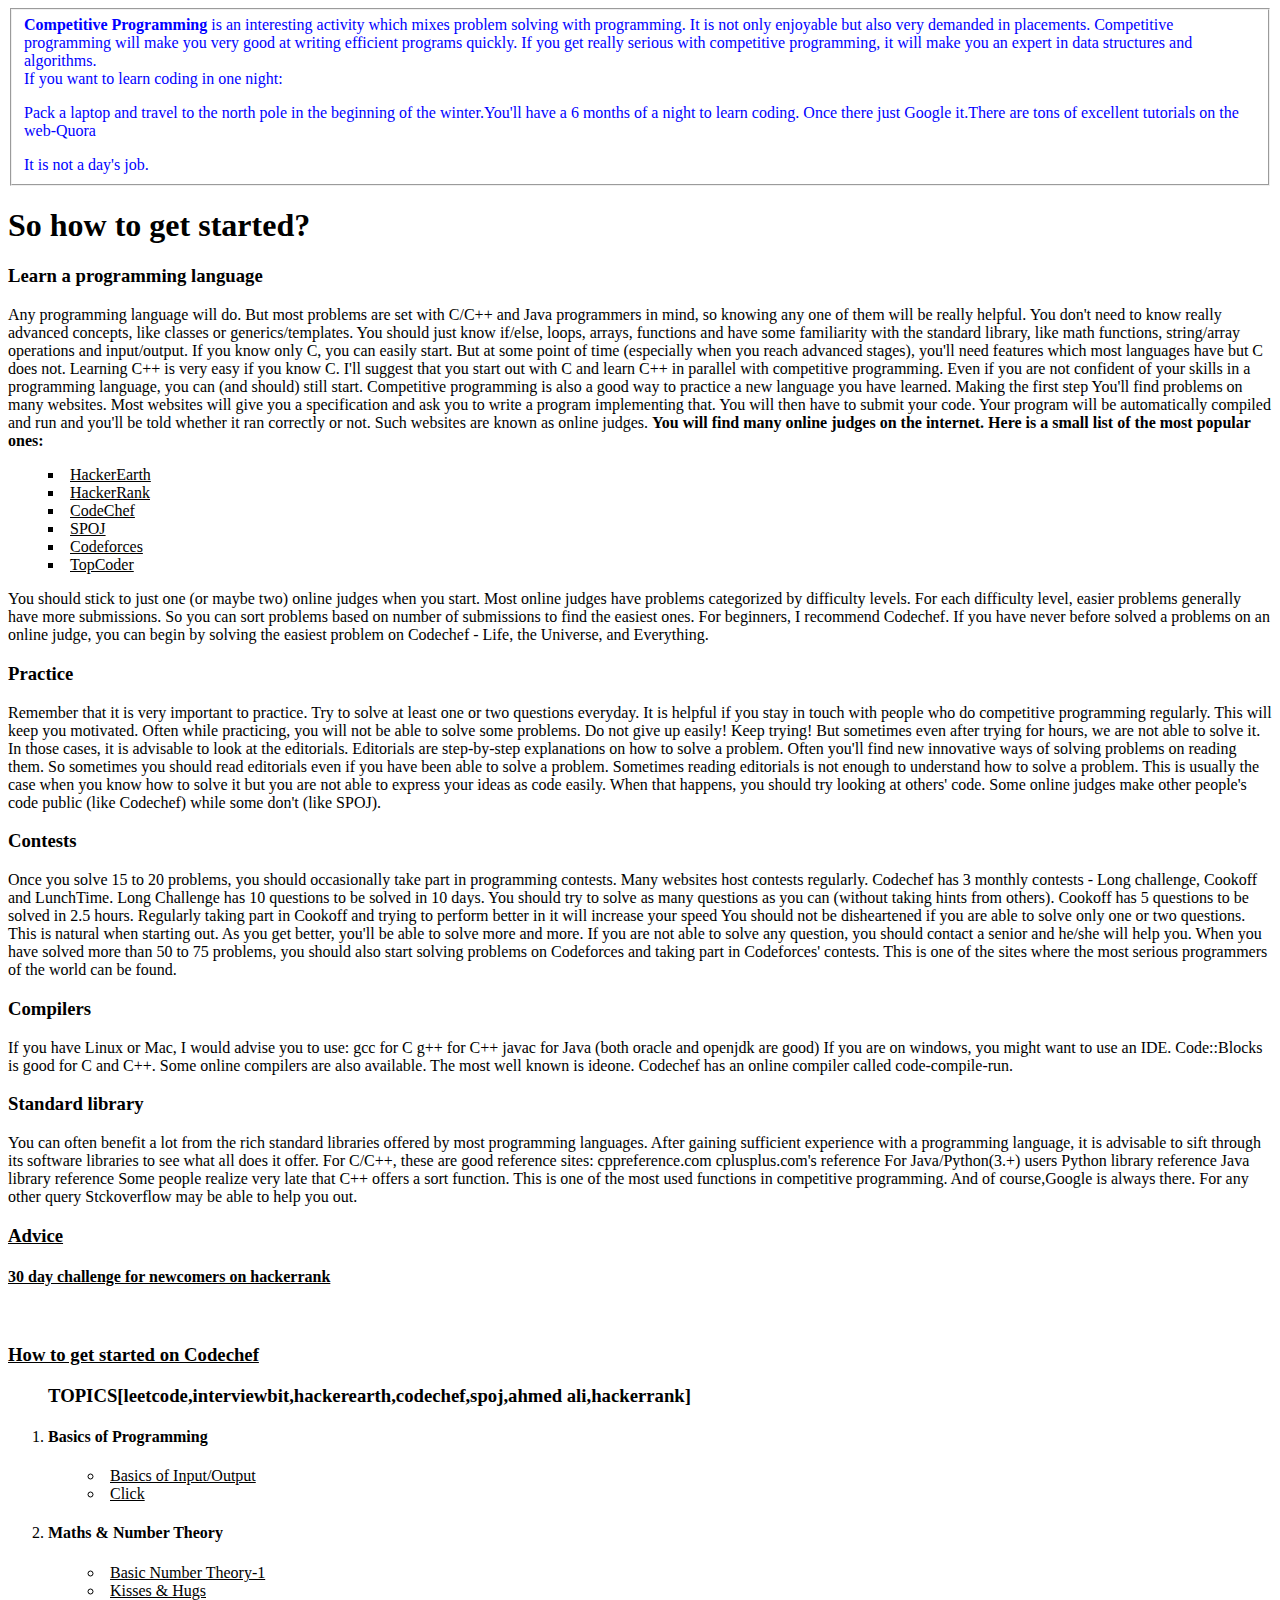
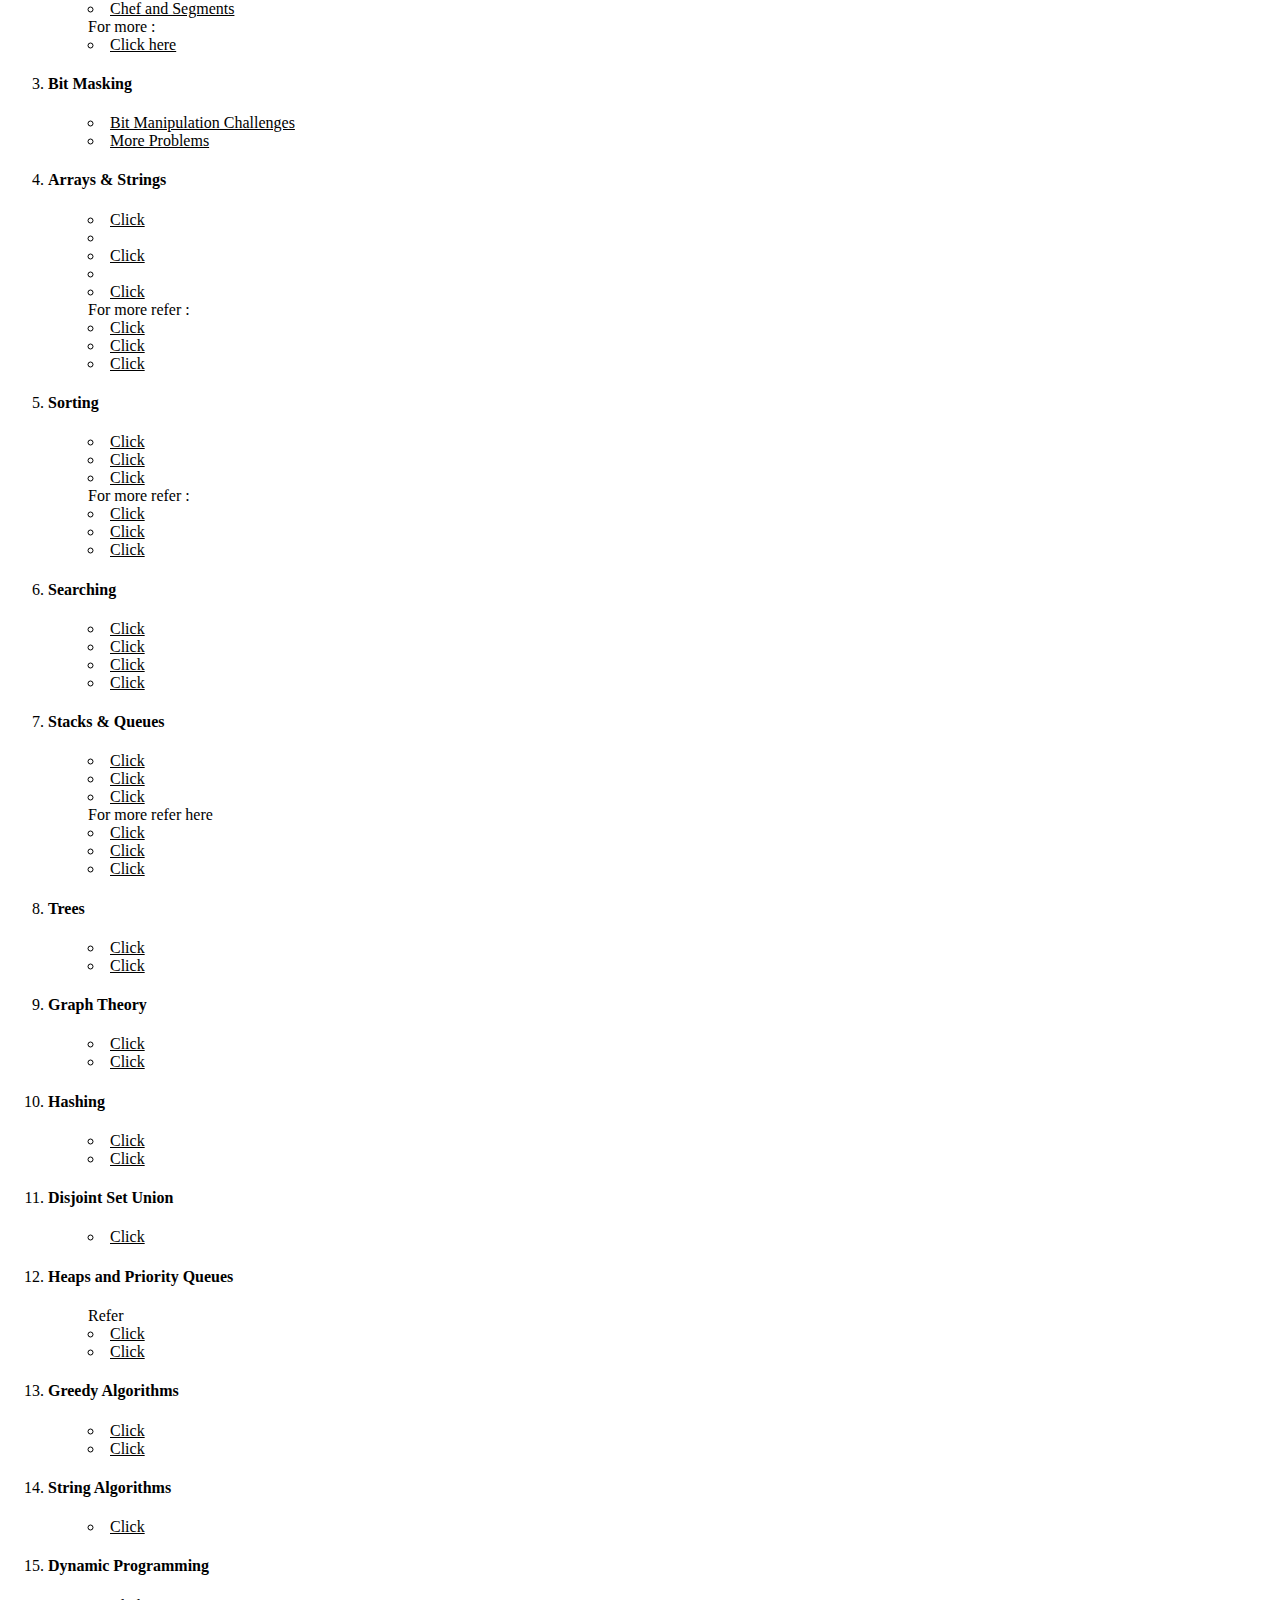
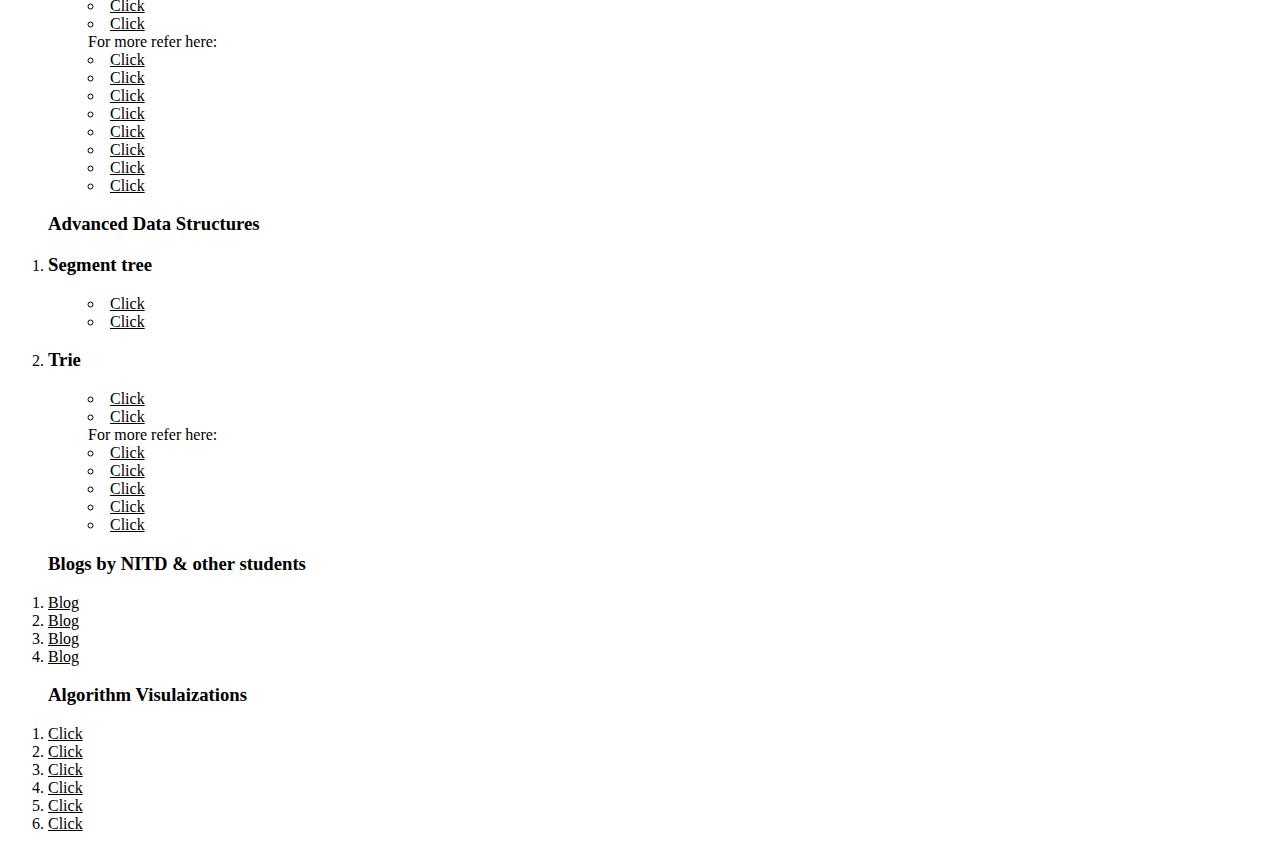
<file: started.html>
<html>

<body style="background-color:white;">
<style>
.of {overflow: hidden;}
.nav-wrapper li:hover { background-color:#4fc3f7; }
.nav-wrapper li a {text-decoration: none;}
.nav-wrapper li .active{background-color: #4fc3f7;}
.card-avatar2 img:hover {opacity: 0.5;}
#owl-ca .item{
  margin: 3px;
}
#owl-ca .item img{
  display: block;
  width: 100%;
  height: auto;
 }
a:link {color: #000000}
a:visited {color: #006600}
a:hover {color: #FFCC00}
a:active {color: #FF00CC}
}
</style>
<fieldset>
<font color="blue">
<b> Competitive Programming </b>is an interesting activity which mixes problem solving with programming. It is not only enjoyable but also very demanded in placements. Competitive programming will make you very good at writing efficient programs quickly. If you get really serious with competitive programming, it will make you an expert in data structures and algorithms.<br>
If you want to learn coding in one night:

<p> Pack a laptop and travel to the north pole in the beginning of the winter.You'll have a 6 months of a night to learn coding.
	Once there just Google it.There are tons of excellent tutorials on the web-Quora</p>
It is not a day's job.<br>
</font>
</fieldset>
<h1>
<b>So how to get started?</b></h1>


<h3>Learn a programming language</h3>

Any programming language will do. But most problems are set with C/C++ and Java programmers in mind, so knowing any one of them will be really helpful.

You don't need to know really advanced concepts, like classes or generics/templates. You should just know if/else, loops, arrays, functions and have some familiarity with the standard library, like math functions, string/array operations and input/output.
If you know only C, you can easily start. But at some point of time (especially when you reach advanced stages), you'll need features which most languages have but C does not. Learning C++ is very easy if you know C. I'll suggest that you start out with C and learn C++ in parallel with competitive programming.

Even if you are not confident of your skills in a programming language, you can (and should) still start. Competitive programming is also a good way to practice a new language you have learned.

Making the first step

You'll find problems on many websites.

Most websites will give you a specification and ask you to write a program implementing that. You will then have to submit your code. Your program will be automatically compiled and run and you'll be told whether it ran correctly or not. Such websites are known as online judges.

<b>You will find many online judges on the internet. Here is a small list of the most popular ones:</b>
<ul style="list-style-type:square;list-style-position:inside;">
<li><a href="https://www.hackerearth.com/" target="_blank">HackerEarth</a></li>
<li> <a href="https://www.hackerrank.com/" target="_blank">HackerRank</a></li>
<li> <a href="https://www.codechef.com/" target="_blank">CodeChef</a></li>
<li> <a href="http://www.spoj.com/" target="_blank" >SPOJ</a></li>
<li> <a href="http://codeforces.com/" target="_blank">Codeforces</a></li>
<li> <a href="https://www.topcoder.com/" target="_blank">TopCoder</a></li>
</ul>

You should stick to just one (or maybe two) online judges when you start.

Most online judges have problems categorized by difficulty levels. For each difficulty level, easier problems generally have more submissions. So you can sort problems based on number of submissions to find the easiest ones.

For beginners, I recommend Codechef. If you have never before solved a problems on an online judge, you can begin by solving the easiest problem on Codechef - Life, the Universe, and Everything.

<h3>Practice</h3>

Remember that it is very important to practice. Try to solve at least one or two questions everyday.

It is helpful if you stay in touch with people who do competitive programming regularly. This will keep you motivated.

Often while practicing, you will not be able to solve some problems. Do not give up easily! Keep trying! But sometimes even after trying for hours, we are not able to solve it. In those cases, it is advisable to look at the editorials. Editorials are step-by-step explanations on how to solve a problem. Often you'll find new innovative ways of solving problems on reading them. So sometimes you should read editorials even if you have been able to solve a problem.

Sometimes reading editorials is not enough to understand how to solve a problem. This is usually the case when you know how to solve it but you are not able to express your ideas as code easily. When that happens, you should try looking at others' code. Some online judges make other people's code public (like Codechef) while some don't (like SPOJ).

<h3>Contests</h3>

Once you solve 15 to 20 problems, you should occasionally take part in programming contests. Many websites host contests regularly.

Codechef has 3 monthly contests - Long challenge, Cookoff and LunchTime. Long Challenge has 10 questions to be solved in 10 days. You should try to solve as many questions as you can (without taking hints from others). Cookoff has 5 questions to be solved in 2.5 hours. Regularly taking part in Cookoff and trying to perform better in it will increase your speed
You should not be disheartened if you are able to solve only one or two questions. This is natural when starting out. As you get better, you'll be able to solve more and more. If you are not able to solve any question, you should contact a senior and he/she will help you.

When you have solved more than 50 to 75 problems, you should also start solving problems on Codeforces and taking part in Codeforces' contests. This is one of the sites where the most serious programmers of the world can be found.

<h3>Compilers</h3>


If you have Linux or Mac, I would advise you to use:

gcc for C
g++ for C++
javac for Java (both oracle and openjdk are good)
If you are on windows, you might want to use an IDE. Code::Blocks is good for C and C++.
Some online compilers are also available. The most well known is ideone. Codechef has an online compiler called code-compile-run.

<h3>Standard library</h3>

You can often benefit a lot from the rich standard libraries offered by most programming languages. After gaining sufficient experience with a programming language, it is advisable to sift through its software libraries to see what all does it offer.

For C/C++, these are good reference sites:

cppreference.com
cplusplus.com's reference

For Java/Python(3.+) users
Python library reference
Java library reference

Some people realize very late that C++ offers a sort function. This is one of the most used functions in competitive programming.
And of course,Google is always there.
For any other query Stckoverflow may be able to help you out.</br>

<h3><a href="https://github.com/RECursion-NITD/Resources/wiki/Advice" target="_blank"> Advice</a></h3>


<b><h4> <a href="https://www.hackerrank.com/domains/tutorials/30-days-of-code/page:1" target="_blank"> 30 day challenge for newcomers on hackerrank </a></h4><br>
</b>

<h3><a href="https://www.codechef.com/getting-started" target="_blank"> How to get started on Codechef</a></h3>
<ol style="list-style-type:decimal;list-stlye-position:outside;">
<h3>TOPICS[leetcode,interviewbit,hackerearth,codechef,spoj,ahmed ali,hackerrank]</h3>
<li><h4>Basics of Programming</h4>
<ul style="list-style-position:inside;">
<li><a href="https://www.hackerearth.com/practice/basic-programming/input-output/basics-of-input-output/practice-problems/?sort_by=partially%20solved&p_level=V-E"target="_blank"> Basics of Input/Output </a> <br></li>
<li><a href="https://www.hackerrank.com/domains/algorithms/implementation/difficulty:easy/page:1" target="_blank">Click</a><br></li>
</ul></li>
<!--<a href="https://www.codechef.com/tags/problems/simple-easy" target="_blank">Click</a><br>-->

<li><h4>Maths & Number Theory </h4>
<ul style="list-style-position:inside;">
<li><a href="https://www.hackerearth.com/practice/math/number-theory/basic-number-theory-1/practice-problems/?sort_by=partially%20solved&p_level=V-E" target="_blank"> Basic Number Theory-1 </a><br></li>
<li><a href="https://www.codechef.com/problems/CKISSHUG" target="_blank"> Kisses & Hugs </a><br></li>
<li><a href="https://www.codechef.com/problems/CHMOD" target="_blank"> Chef and Segments </a><br></li>
For more : <br>
<li><a href="http://www.spoj.com/problems/tag/math?sort=6" target="_blank"> Click here </a><br></li>
</ul></li>
<!--https://discuss.codechef.com/tags/maths/ -->

<li><h4>Bit Masking</h4>
<ul style="list-style-position:inside;">
<li><a href="https://www.hackerrank.com/domains/algorithms/bit-manipulation/difficulty:easy/page:1" target="_blank"> Bit Manipulation Challenges </a><br></li>
<li><a href="http://www.spoj.com/problems/tag/bitmasks?sort=6" target="_blank"> More Problems </a><br></li>
</ul></li>
<!--https://discuss.codechef.com/tags/bitmasking/-->

<li><h4>Arrays & Strings</h4>
<ul style="list-style-position:inside;">
<li><a href="https://www.hackerearth.com/practice/data-structures/arrays/1-d/practice-problems/?sort_by=solved&p_level=V-E" target="_blank">Click </a><li>
<li><a href="https://www.hackerrank.com/domains/data-structures/arrays/difficulty:easy/page:1" target="_blank"> Click </a><li>
<li><a href="https://www.hackerrank.com/domains/algorithms/strings/difficulty:easy/page:1" target="_blank"> Click </a></li>
For more refer : <br>
<li><a href="http://www.spoj.com/problems/SUMFOUR" target="_blank">Click</a><br></li>
<li><a href="http://www.codechef.com/problems/MIKE3" target="_blank"> Click</a><br></li>
<li><a href="http://www.spoj.com/problems/tag/array" target="_blank"> Click </a></li>
</ul></li>
<li><h4>Sorting</h4>
<ul style="list-style-position:inside;">
<li><a href="https://www.hackerearth.com/practice/algorithms/sorting/bubble-sort/practice-problems/?sort_by=solved" target="_blank"> Click </a> <br></li>
<li><a href="https://www.hackerrank.com/domains/algorithms/arrays-and-sorting/difficulty:easy/page:1" target="_blank"> Click </a><br></li>
<!--<a href="https://discuss.codechef.com/tags/sorting/?sort=active" target="_blank">Click </a><br> -->
<li><a href="http://www.spoj.com/problems/tag/sorting?sort=11" target="_blank"> Click </a><br></li>

For more refer :<br>
<li><a href="https://www.codechef.com/problems/TSORT" target="_blank">Click </a> <br></li>
<li><a href="http://www.spoj.com/problems/SBANK/" target="_blank"> Click </a> <br></li>
<li><a href="http://www.spoj.com/problems/INVCNT" target="_blank"> Click </a><br></li>
</ul></li>
<li><h4>Searching</h4>
<ul style="list-style-position:inside;">
<li><a href="https://www.hackerrank.com/domains/algorithms/search/difficulty:easy/page:1" target="_blank"> Click </a><br></li>
<li><a href="https://www.hackerearth.com/practice/algorithms/searching/linear-search/practice-problems/?sort_by=partially%20solved&p_level=E" target="_blank">Click</a><br></li>
<li><a href="https://discuss.codechef.com/tags/binarysearch/" target="_blank"> Click </a><br></li>
<li><a href="http://www.spoj.com/problems/tag/binary-search" target="_blank"> Click </a><br></li>
</ul>
</li>
<li><h4>Stacks & Queues</h4>
<ul style="list-style-position:inside;">
<li><a href="https://www.hackerearth.com/practice/data-structures/stacks/basics-of-stacks/practice-problems/?sort_by=partially%20solved&p_level=E" target="_blank">Click</a><br></li>
<li><a href="https://www.hackerearth.com/practice/data-structures/queues/basics-of-queues/practice-problems/" target="_blank"> Click </a><br></li>
<li><a href="https://www.hackerrank.com/domains/data-structures/stacks/difficulty:easy/page:1" target="_blank">Click </a><br></li>
For more refer here <br>

<li><a href="https://leetcode.com/problems/valid-parentheses/" target="_blank"> Click </a><br></li>
<li><a href="https://leetcode.com/problems/evaluate-reverse-polish-notation/" target="_blank"> Click </a><br></li>
<li><a href="https://leetcode.com/problems/trapping-rain-water/" target="_blank"> Click </a><br></li>
</ul>
</li>

<li><h4>Trees</h4>
<ul style="list-style-position:inside;">
<li><a href="https://www.hackerrank.com/domains/data-structures/trees/difficulty:easy/page:1" target="_blank"> Click </a><br></li>
<li><a href="https://www.hackerearth.com/practice/data-structures/trees/binary-and-nary-trees/practice-problems/?sort_by=partially%20solved&p_level=E" target="_blank"> Click </a><br>
</li>
</ul></li>
<li><h4>Graph Theory</h4>
<ul style="list-style-position:inside;">
<li><a href="https://www.hackerearth.com/practice/algorithms/graphs/graph-representation/practice-problems/?sort_by=partially%20solved&p_level=E" target="_blank"> Click </a><br>
</li>
<li><a href="https://www.hackerrank.com/domains/algorithms/graph-theory/difficulty:medium/page:1" target="_blank"> Click </a><br></li>
</ul></li>
<li><h4>Hashing</h4>
<ul style="list-style-position:inside;">
<li><a href="https://www.hackerearth.com/practice/data-structures/hash-tables/basics-of-hash-tables/practice-problems/?sort_by=partially%20solved&p_level=E" target="_blank"> Click </a><br>
</li>
<li><a href="https://leetcode.com/tag/hash-table/" target="_blank"> Click </a><br></li>
</ul></li>
<li><h4>Disjoint Set Union</h4>
<ul style="list-style-position:inside;">
<li><a href="https://www.hackerearth.com/practice/data-structures/disjoint-data-strutures/basics-of-disjoint-data-structures/practice-problems/?sort_by=partially%20solved&p_level=E" target="_blank"> Click </a><br>
</li></ul></li>
<li><h4>Heaps and Priority Queues</h4>
<ul style="list-style-position:inside;">
Refer <br>
<li><a href="https://www.hackerrank.com/domains/data-structures/heap/difficulty:easy/page:1" target="_blank"> Click </a><br></li>
<li><a href="https://leetcode.com/tag/heap/" target="_blank"> Click </a><br></li>
</ul></li>
<li><h4>Greedy Algorithms</h4>
<ul style="list-style-position:inside;">
<li><a href="https://www.hackerearth.com/practice/algorithms/greedy/basics-of-greedy-algorithms/practice-problems/?sort_by=partially%20solved&p_level=E" target="_blank"> Click </a><br>
</li>
<li><a href="https://www.hackerrank.com/domains/algorithms/greedy/difficulty:easy/page:1" target="_blank"> Click </a><br></li>
</ul></li>
<li><h4>String Algorithms</h4>
<ul style="list-style-position:inside;">
<li><a href="https://www.hackerearth.com/practice/algorithms/string-algorithm/basics-of-string-manipulation/practice-problems/?sort_by=partially%20solved&p_level=E" target="_blank"> Click </a><br>
</li></ul></li>
<li><h4>Dynamic Programming</h4>
<ul style="list-style-position:inside;">
<li><a href="https://www.hackerearth.com/practice/algorithms/dynamic-programming/introduction-to-dynamic-programming-1/practice-problems/?sort_by=partially%20solved&p_level=E" target="_blank"> Click </a><br>
</li>
<li><a href="https://www.hackerrank.com/domains/algorithms/dynamic-programming/difficulty:medium/page:1" target="_blank"> Click </a><br></li>

For more refer here:<br>
<li><a href="http://www.spoj.com/problems/COINS/" target="_blank"> Click </a><br></li>
<li><a href="http://www.spoj.com/problems/AMR11A/" target="_blank"> Click </a><br></li>
<li><a href="http://www.spoj.com/problems/ACODE/" target="_blank"> Click </a><br></li>
<li><a href="http://www.codechef.com/DEC12/problems/MGCRNK/" target="_blank"> Click </a><br></li>
<li><a href="http://www.codechef.com/DEC12/problems/CNTWAYS" target="_blank"> Click </a><br></li>
<li><a href="http://www.codechef.com/APRIL13/problems/FCBARCA/" target="_blank"> Click </a><br></li>
<li><a href="http://www.spoj.com/problems/ACODE/" target="_blank"> Click </a><br></li>
<li><a href="http://www.codechef.com/OCT12/problems/NEWSCH/" target="_blank"> Click </a><br></li>
</ul></li>
</ol>
<ol style="list-style-type:decimal;list-stlye-position:outside;">
<h3>Advanced Data Structures</h3>

<li><b><h3>Segment tree</h3></b>
<ul style="list-style-position:inside;">
<li><a href="https://www.hackerearth.com/practice/data-structures/advanced-data-structures/segment-trees/practice-problems/?sort_by=partially%20solved&p_level=E" target="_blank"> Click </a><br>
</li>
<li><a href="https://www.hackerearth.com/practice/data-structures/advanced-data-structures/fenwick-binary-indexed-trees/practice-problems/?sort_by=partially%20solved&p_level=E" target="_blank"> Click </a><br>
</li></ul></li>
<li><h3>Trie</h3>
<ul style="list-style-position:inside;">
<li><a href="https://www.hackerearth.com/practice/data-structures/advanced-data-structures/trie-keyword-tree/practice-problems/?sort_by=partially%20solved&p_level=E-M,M" target="_blank"> Click </a><br>
</li>
<li><a href="https://www.hackerrank.com/challenges/contacts" target="_blank"> Click </a><br></li>

For more refer here: <br>
<li><a href="https://www.codechef.com/problems/ADDMUL" target="_blank"> Click </a><br></li>
<li><a href="http://www.spoj.com/problems/SEGSQRSS" target="_blank"> Click </a><br></li>
<li><a href="http://www.spoj.com/problems/HORRIBLE" target="_blank"> Click </a><br></li>
<li><a href="http://www.spoj.com/problems/BRCKTS/" target="_blank"> Click </a><br></li>
<li><a href="http://www.spoj.com/problems/KGSS/" target="_blank"> Click </a><br></li>
</ul></li>
</ol>
<ol style="list-style-type:decimal;list-stlye-position:inside;">
<h3> Blogs by NITD & other students</h3>
<li><a href="https://github.com/RECursion-NITD/Resources/wiki/Blogs-by-NITD-students" target="_blank">Blog</a><br></li>
<li><a href="http://codeforces.com/blog/entry/23054" target="_blank">Blog </a><br></li>
<li><a href="http://blog.hackerearth.com/2013/09/competitive-programming-getting-started_11.html" target="_blank">Blog </a><br></li>
<li><a href="https://www.hackerearth.com/practice/notes/getting-started-with-the-sport-of-programming/" target="_blank">Blog </a><br></li>
</ol>
<ol style="list-style-type:decimal;list-stlye-position:inside;">
<h3> Algorithm Visulaizations </h3>
<li><a href="https://www.cs.usfca.edu/~galles/visualization/Algorithms.html" target="_blank">Click </a><br></li>
<li><a href="https://visualgo.net/" target="_blank"> Click </a><br></li>
<li><a href="https://www.youtube.com/channel/UC0RhatS1pyxInC00YKjjBqQ" target="_blank"> Click </a><br></li>
<li><a href="https://www.youtube.com/user/tusharroy2525" target="_blank"> Click </a> <br></li>
<li><a href="https://www.youtube.com/user/mycodeschool" target="_blank"> Click </a><br></li>
<li><a href="https://www.youtube.com/user/saurabhschool" target="_blank"> Click </a><br></li>
</ol>

</body>
</html>
</file>
<file: min/custom-min.css>
.default_color{background-color:#2196F3 !important}.default_color_text{color:#2196F3 !important}.icon-block{padding:0
15px}#intro,#work,#team{padding-top:4rem}#index-banner{min-height:632px;max-height:864px;position:relative;background-color:#2196F3}#nav_f{box-shadow:none !important;-webkit-box-shadow:none !important}.text_h{padding:15% 0;font-size:6.0em;font-weight:100;color:white}.brand-logo{position:absolute;color:#fff;display:inline-block;font-size:2.1rem;font-style:normal;font-weight:100;padding:0;letter-spacing:7px}.text_h2{font-weight:100;margin-bottom:4%;line-height:4.5rem}.span_h2{font-weight:300;color:#2196F3}.text_b{color:#2196F3}.in{font-weight:400 !important;font-style:normal !important}.promo
i{color:#2196F3;font-size:7rem;display:block}.card-content
a{color:#2196F3}.card-content a:hover{color:#2196F3}#work,#team{background:rgb(247,247,247)}.text_pink{color:#EF9A9A}nav ul
a{font-size:1.2rem;color:#FFF;letter-spacing:2px;display:block;font-weight:300;padding:0px
15px}.cd-headline.type .cd-words-wrapper{vertical-align:top;overflow:hidden}.cd-headline.type .cd-words-wrapper::after{content:'';position:absolute;right:0;top:50%;bottom:auto;-webkit-transform:translateY(-50%);-moz-transform:translateY(-50%);-ms-transform:translateY(-50%);-o-transform:translateY(-50%);transform:translateY(-50%);height:90%;width:1px;background-color:#aebcb9}.cd-headline.type .cd-words-wrapper.waiting::after{-webkit-animation:cd-pulse 1s infinite;-moz-animation:cd-pulse 1s infinite;animation:cd-pulse 1s infinite}.cd-headline.type .cd-words-wrapper.selected{background-color:#FFF}.cd-headline.type .cd-words-wrapper.selected::after{visibility:hidden}.cd-headline.type .cd-words-wrapper.selected
b{color:#2196F3}.cd-headline.type
b{visibility:hidden}.cd-headline.type b.is-visible{visibility:visible}.cd-headline.type
i{position:absolute;visibility:hidden}.cd-headline.type
i.in{position:relative;visibility:visible}@-webkit-keyframes cd-pulse{0%{-webkit-transform:translateY(-50%) scale(1);opacity:1}40%{-webkit-transform:translateY(-50%) scale(0.9);opacity:0}100%{-webkit-transform:translateY(-50%) scale(0);opacity:0}}@-moz-keyframes cd-pulse{0%{-moz-transform:translateY(-50%) scale(1);opacity:1}40%{-moz-transform:translateY(-50%) scale(0.9);opacity:0}100%{-moz-transform:translateY(-50%) scale(0);opacity:0}}@keyframes cd-pulse{0%{-webkit-transform:translateY(-50%) scale(1);-moz-transform:translateY(-50%) scale(1);-ms-transform:translateY(-50%) scale(1);-o-transform:translateY(-50%) scale(1);transform:translateY(-50%) scale(1);opacity:1}40%{-webkit-transform:translateY(-50%) scale(0.9);-moz-transform:translateY(-50%) scale(0.9);-ms-transform:translateY(-50%) scale(0.9);-o-transform:translateY(-50%) scale(0.9);transform:translateY(-50%) scale(0.9);opacity:0}100%{-webkit-transform:translateY(-50%) scale(0);-moz-transform:translateY(-50%) scale(0);-ms-transform:translateY(-50%) scale(0);-o-transform:translateY(-50%) scale(0);transform:translateY(-50%) scale(0);opacity:0}}#preloader{position:fixed;top:0;left:0;right:0;bottom:0;background-color:#fff;z-index:1200}#status{width:200px;height:200px;position:absolute;left:50%;top:50%;background-image:url(/img/status.gif);background-repeat:no-repeat;background-position:center;margin:-100px 0 0 -100px}@media only screen and (max-width: 480px){.text_h{padding:4% 0;font-size:5em;font-weight:100;color:white}}input,textarea{border-bottom:1px solid #fff}nav a.button-collapse{left:-25px}.card-avatar .waves-effect{text-align:center;margin-top:20px}.card-avatar
img{height:150px;width:150px;border-radius:75px}.card-avatar .card-content{text-align:center}.card .card-content
p{margin:15px
0px}.card-avatar .card-content
i{font-size:1.5rem}.card-avatar .card-content .card-title{line-height:30px !important}.parallax-container{max-height:400px}footer.page-footer{margin-top:0px !important}
</file>
<file: css/style.css>
.default_color{background-color: #2196F3 !important}

.default_color_text{color: #2196F3 !important}

.icon-block {
    padding: 0 15px;
}
/*Css for the about us part*/
 .TextWrap{
    float: left;
    margin 10px;
    width: 45%;
    height: auto;
    margin-right: 20px;
    margin-bottom: 0px;
    border-width: 15px;
    border-style: solid;
    border-color: rgba(214, 214, 214, 0.2) rgba(214, 214, 214, 0.2);
    box-shadow: 10px 10px 5px #888888;
}
.container2{
    font-family: 'Lato';
  margin: 0 auto;
  max-width: 1280px;
  width: 90%;
  font-size: 19px;
  text-align: justify;
}
.container2 blockquote{
    font-family: 'Pacifico', cursive;
    color: #770d0d;
    font-size: 25px;
    text-align: center;
    background: #f9f9f9;
    border-left: 10px solid #ccc;
    margin: 1.5em 10px;
    padding: .5em 10px;
}
@media only screen and (min-width : 601px) {
  .container2 {
    width: 85%; } }

@media only screen and (min-width : 993px) {
  .container2 {
    width: 70%; } }
/*here the about us part ends*/
#intro, #work, #team {padding-top: 4rem;}


#gallery{
    min-height: 432px;
    max-height: 664px;
    position: relative;
}

#about, #event {
    min-height: 632px;
    max-height: 864px;
    position: relative;
    background-color: #2196F3;
}

#loading-page {
    min-height: 522px;
    max-height: 734px;
    position: relative;

}

#enter-button {
    min-height: 120px;
    max-height: 340px;
    position: relative;


}

#nav_f{
    box-shadow: none !important;
    -webkit-box-shadow:none !important;
}

.text_h {
    padding: 15% 0;
    font-size: 6.0em;
    font-weight: 100;
    color:white;
}

.brand-logo{
    position: absolute;
    color: #fff;
    display: inline-block;
    font-size: 2.1rem;
    font-style: normal;
    font-weight: 100;
    padding: 0;
    letter-spacing: 7px;
}

.text_h2 {font-weight: 100;margin-bottom: 4%; line-height: 4.5rem;}

.span_h2 {font-weight: 300;color: #2196F3;}

.text_b{color: #2196F3;}

.in{font-weight: 400 !important; font-style: normal !important;}

.promo i {
    color: #2196F3;
    font-size: 7rem;
    display: block;
}
.card-content a {color: #2196F3;}

.card-content a:hover {color: #2196F3;}

#work, #team{background: rgb(247, 247, 247);}

.text_pink{color:#EF9A9A;}

nav ul a {
    font-size: 1.2rem;
    color: #FFF;
    letter-spacing: 2px;
    display: block;
    font-weight: 300;
    padding: 0px 15px;
}

.cd-headline.type .cd-words-wrapper {
    vertical-align: top;
    overflow: hidden;
}

.cd-headline.type .cd-words-wrapper::after {
    /* vertical bar */
    content: '';
    position: absolute;
    right: 0;
    top: 50%;
    bottom: auto;
    -webkit-transform: translateY(-50%);
    -moz-transform: translateY(-50%);
    -ms-transform: translateY(-50%);
    -o-transform: translateY(-50%);
    transform: translateY(-50%);
    height: 90%;
    width: 1px;
    background-color: #aebcb9;
}

.cd-headline.type .cd-words-wrapper.waiting::after {
    -webkit-animation: cd-pulse 1s infinite;
    -moz-animation: cd-pulse 1s infinite;
    animation: cd-pulse 1s infinite;
}
.cd-headline.type .cd-words-wrapper.selected {
    background-color: #FFF;
}

.cd-headline.type .cd-words-wrapper.selected::after {
    visibility: hidden;
}

.cd-headline.type .cd-words-wrapper.selected b {
    color: #2196F3;
}

.cd-headline.type b {
    visibility: hidden;
}

.cd-headline.type b.is-visible {
    visibility: visible;
}

.cd-headline.type i {
    position: absolute;
    visibility: hidden;
}
.cd-headline.type i.in {
    position: relative;
    visibility: visible;
}

@-webkit-keyframes cd-pulse {
    0% {
        -webkit-transform: translateY(-50%) scale(1);
        opacity: 1;
    }
    40% {
        -webkit-transform: translateY(-50%) scale(0.9);
        opacity: 0;
    }
    100% {
        -webkit-transform: translateY(-50%) scale(0);
        opacity: 0;
    }
}
@-moz-keyframes cd-pulse {
    0% {
        -moz-transform: translateY(-50%) scale(1);
        opacity: 1;
    }
    40% {
        -moz-transform: translateY(-50%) scale(0.9);
        opacity: 0;
    }
    100% {
        -moz-transform: translateY(-50%) scale(0);
        opacity: 0;
    }
}

@keyframes cd-pulse {
    0% {
        -webkit-transform: translateY(-50%) scale(1);
        -moz-transform: translateY(-50%) scale(1);
        -ms-transform: translateY(-50%) scale(1);
        -o-transform: translateY(-50%) scale(1);
        transform: translateY(-50%) scale(1);
        opacity: 1;
    }
    40% {
        -webkit-transform: translateY(-50%) scale(0.9);
        -moz-transform: translateY(-50%) scale(0.9);
        -ms-transform: translateY(-50%) scale(0.9);
        -o-transform: translateY(-50%) scale(0.9);
        transform: translateY(-50%) scale(0.9);
        opacity: 0;
    }
    100% {
        -webkit-transform: translateY(-50%) scale(0);
        -moz-transform: translateY(-50%) scale(0);
        -ms-transform: translateY(-50%) scale(0);
        -o-transform: translateY(-50%) scale(0);
        transform: translateY(-50%) scale(0);
        opacity: 0;
    }
}


/* Preloader */
#preloader {
    position: fixed;
    top:0;
    left:0;
    right:0;
    bottom:0;
    background-color:#fff; /* change if the mask should have another color then white */
    z-index:1200; /* makes sure it stays on top */
}

#status {
    width:200px;
    height:200px;
    position:absolute;
    left:50%; /* centers the loading animation horizontally one the screen */
    top:50%; /* centers the loading animation vertically one the screen */
    background-image:url(../img/status.gif); /* path to your loading animation */
    background-repeat:no-repeat;
    background-position:center;
    margin:-100px 0 0 -100px; /* is width and height divided by two */
}

@media only screen and (max-width: 480px) {
    .text_h {
        padding: 4% 0;
        font-size: 5em;
        font-weight: 100;
        color: white;
    }
}

input, textarea {
    border-bottom: 1px solid #fff;
}

nav a.button-collapse {
    left: -25px;
}

.card-avatar .waves-effect {
    text-align: center;
    margin-top: 20px;
}

.card-avatar img {
    height: 150px;
    width: 150px;
    border-radius: 75px;
}

.card-avatar2 img {
    height: 100px;
    width: 100px;
    border-radius: 55px;
}

.card-avatar .card-content {
    text-align: center;
}

.card .card-content p {
    margin: 15px 0px;
}

.card-avatar .card-content i {
   font-size: 1.5rem;
}

.card-avatar .card-content .card-title {
    line-height: 30px !important;
}

.parallax-container {
    max-height: 400px;
}

footer.page-footer {
    margin-top: 0px !important;
}
</file>
<file: css/landing-page.css>
/*
 * Start Bootstrap - Landing Page (http://startbootstrap.com/)
 * Copyright 2013-2016 Start Bootstrap
 * Licensed under MIT (https://github.com/BlackrockDigital/startbootstrap/blob/gh-pages/LICENSE)
 */

body,
html {
    width: 100%;
    height: 100%;
}

body,
h1,
h2,
h3,
h4,
h5,
h6 {
    font-family: "Lato","Helvetica Neue",Helvetica,Arial,sans-serif;
    font-weight: 700;
}

.topnav {
    font-size: 14px;
}
.div-with-bg
{
    background: color url(../img/15.jpg) ;
}
.lead {
    font-size: 18px;
    font-weight: 400;
}

.intro-header {
    padding-top: 50px; /* If you're making other pages, make sure there is 50px of padding to make sure the navbar doesn't overlap content! */
    padding-bottom: 50px;
    text-align: center;
    color: #f8f8f8;
    background: url(../img/13.jpg) no-repeat center center;
    opacity: 0.7;
    background-size: cover;
}

.get-started{

     padding-top: 50px; /* If you're making other pages, make sure there is 50px of padding to make sure the navbar doesn't overlap content! */
    padding-bottom: 50px;
    text-align: center;
    color: #f8f8f8;
    background: url(../img/14.jpg) no-repeat center center;
    opacity: 0.7;
    background-size: cover;
}
.intro-message {
    position: relative;
    padding-top: 10%;
    padding-bottom: 20%;
}

.intro-message > h1 {
    margin: 0;
    text-shadow: 3px 3px 0px #2c2e38, 5px 5px 0px #5c5f72;
    font-size: 10em;
    color: #80cbc4;
    letter-spacing: 10px;
}
.get-message > h1 {
    margin: 0;
    text-shadow: 3px 3px 0px #2c2e38, 5px 5px 0px #5c5f72;
    font-size: 10em;
    color: #c17d66;
    letter-spacing: 10px;
}
.get-message > p{
    position: relative;
    padding-top: 10%;
    padding-bottom: 20%;
    color: #111111;
    font-size: 2em;
}

.intro-divider {
    width: 1000px;
    border-top: 10px solid #f8f8f8;
    border-bottom: 10px solid rgba(0,0,0,0.2);
}
.get-divider {
    width: 500px;
    border-top: 1px solid #a50d0d;
    border-bottom: 1px solid rgba(0,0,0,0.2);
}



.intro-message > h3 {
    text-shadow: 7px 7px 7px rgba(0,0,0,0.6);
    color: #f4511e;
}

@media(max-width:767px) {
    .intro-message {
        padding-bottom: 15%;
    }

    .intro-message > h1 {
        font-size: 3em;
    }

    ul.intro-social-buttons > li {
        display: block;
        margin-bottom: 20px;
        padding: 0;
    }

    ul.intro-social-buttons > li:last-child {
        margin-bottom: 0;
    }

    .intro-divider {
        width: 100%;
    }
}

.network-name {
    text-transform: uppercase;
    font-size: 14px;
    font-weight: 400;
    letter-spacing: 2px;
}

.content-section-a {
    padding: 50px 0;
    background-color: #f8f8f8;
}

.content-section-b {
    padding: 50px 0;
    border-top: 1px solid #e7e7e7;
    border-bottom: 1px solid #e7e7e7;
}

.section-heading {
    margin-bottom: 30px;
}

.section-heading-spacer {
    float: left;
    width: 200px;
    border-top: 3px solid #e7e7e7;
}

.banner {
    padding: 100px 0;
    color: #f8f8f8;
    background: url(../img/banner-bg.jpg) no-repeat center center;
    background-size: cover;
}

.banner h2 {
    margin: 0;
    text-shadow: 2px 2px 3px rgba(0,0,0,0.6);
    font-size: 3em;
}

.banner ul {
    margin-bottom: 0;
}

.banner-social-buttons {
    float: right;
    margin-top: 0;
}

@media(max-width:1199px) {
    ul.banner-social-buttons {
        float: left;
        margin-top: 15px;
    }
}

@media(max-width:767px) {
    .banner h2 {
        margin: 0;
        text-shadow: 2px 2px 3px rgba(0,0,0,0.6);
        font-size: 3em;
    }

    ul.banner-social-buttons > li {
        display: block;
        margin-bottom: 20px;
        padding: 0;
    }

    ul.banner-social-buttons > li:last-child {
        margin-bottom: 0;
    }
}

footer {
    padding: 50px 0;
    background-color: #f8f8f8;
}

p.copyright {
    margin: 15px 0 0;
}
</file>
